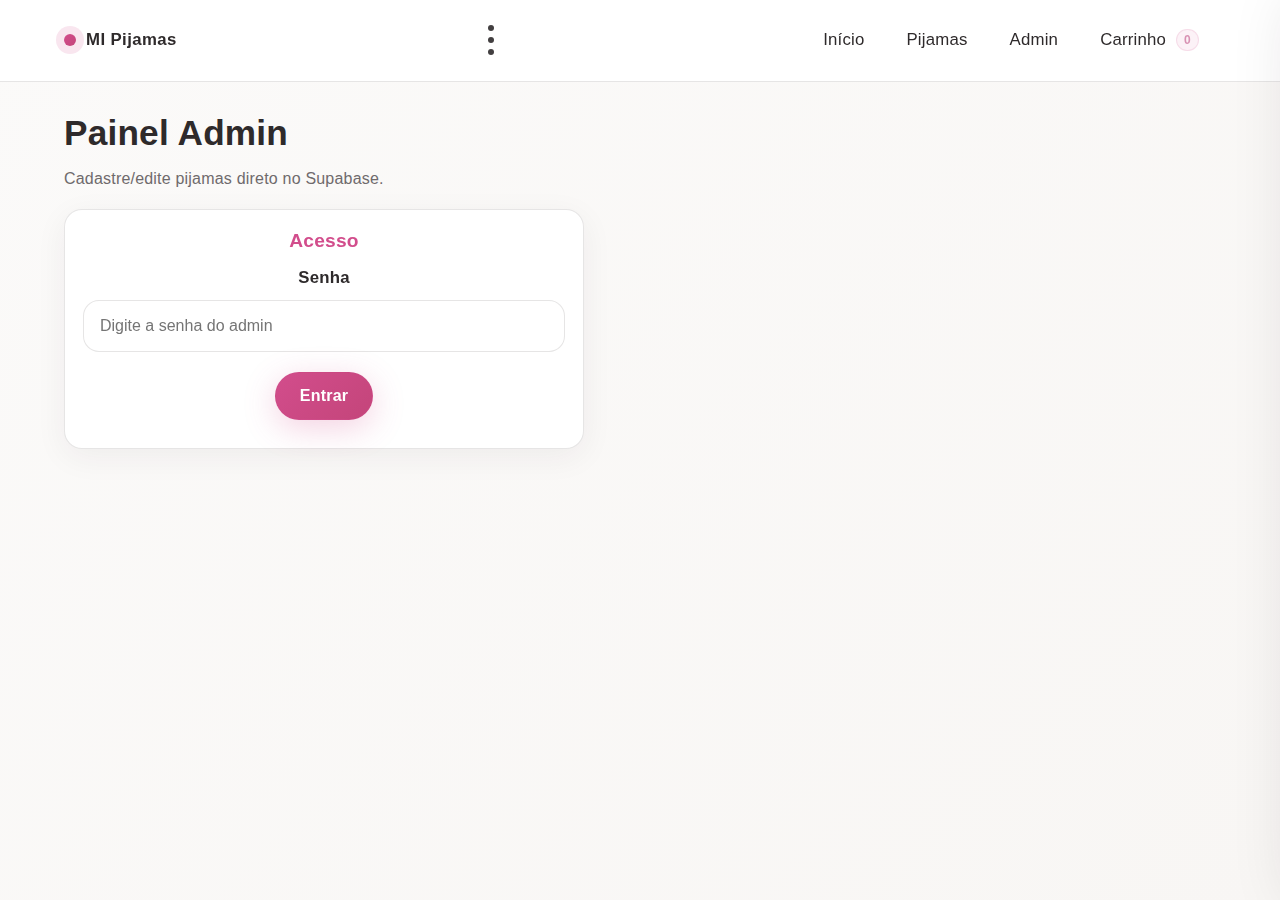
<file: pages/admin.html>
<!DOCTYPE html>
<html lang="pt-BR">
<head>
  <meta charset="UTF-8" />
  <title>Admin - MI Pijamas</title>
  <meta name="viewport" content="width=device-width, initial-scale=1.0" />
  <link rel="stylesheet" href="../assets/css/styles.css" />
</head>

<body>

<header class="site-header">
  <div class="container header-row">
    <a class="brand" href="../index.html" aria-label="MI Pijamas - Início">
      <span class="brand-dot"></span>
      <span class="brand-name">MI Pijamas</span>
    </a>

    <button
      class="menu-toggle"
      type="button"
      aria-label="Abrir menu"
      aria-expanded="false"
      aria-controls="mobile-menu"
    >
      <span></span><span></span><span></span>
    </button>

    <nav class="site-nav desktop-nav" aria-label="Navegação principal">
      <ul>
        <li><a href="../index.html">Início</a></li>
        <li><a href="produtos.html">Pijamas</a></li>
        <li><a href="admin.html">Admin</a></li>
        <li>
          <a class="nav-cart" href="carrinho.html">
            Carrinho <span class="cart-badge" data-cart-badge aria-label="Itens no carrinho">0</span>
          </a>
        </li>
      </ul>
    </nav>
  </div>

  <!-- Overlay -->
  <div class="menu-overlay" data-menu-close></div>

  <!-- Drawer -->
  <aside class="mobile-menu" id="mobile-menu" aria-hidden="true">
    <div class="mobile-menu-header">
      <span class="mobile-menu-title">Menu</span>

      <button class="menu-close" type="button" aria-label="Fechar menu" data-menu-close>
        ✕
      </button>
    </div>

    <nav class="mobile-nav" aria-label="Menu mobile">
      <a href="../index.html">Início</a>
      <a href="produtos.html">Pijamas</a>
      <a href="admin.html">Admin</a>
      <a class="nav-cart" href="carrinho.html">
        Carrinho <span class="cart-badge" data-cart-badge>0</span>
      </a>
    </nav>

    <div class="mobile-menu-footer">
      <a class="btn primary" href="produtos.html">Ver Pijamas</a>
      <a class="btn" href="https://wa.me/558699700402" target="_blank" rel="noopener noreferrer">WhatsApp</a>
    </div>
  </aside>
</header>

<main>
  <div class="container" style="padding: 28px 0;">
    <h2 style="margin-bottom: 10px;">Painel Admin</h2>
    <p style="margin-bottom: 18px;">Cadastre/edite pijamas direto no Supabase.</p>

    <!-- LOGIN -->
    <section class="mini-card" id="admin-login" style="padding:18px; max-width:520px;">
      <h3 style="margin-bottom:10px;">Acesso</h3>

      <div class="form-group">
        <label for="admin-pass">Senha</label>
        <input id="admin-pass" type="password" placeholder="Digite a senha do admin" />
      </div>

      <div class="actions" style="margin-top:10px;">
        <button class="btn primary" id="admin-enter" type="button">Entrar</button>
      </div>

      <p id="admin-login-msg" style="margin-top:10px;"></p>
    </section>

    <!-- APP -->
    <section id="admin-app" style="display:none;">
      <!-- FORM -->
      <section class="mini-card" style="padding:18px; margin-top:18px;">
        <h3 id="form-title" style="margin-bottom:10px;">Novo pijama</h3>

        <form id="product-form">
          <input type="hidden" id="p-id" />

          <div class="grid-3" style="grid-template-columns:1fr; gap:14px;">
            <div class="form-group">
              <label for="p-name">Nome</label>
              <input id="p-name" required placeholder="Ex: Pijama Floral" />
            </div>

            <div class="form-group">
              <label for="p-price">Preço (ex: 89.90)</label>
              <input id="p-price" required inputmode="decimal" placeholder="89.90" />
            </div>

            <div class="form-group">
              <label for="p-stock">Estoque (número)</label>
              <input id="p-stock" inputmode="numeric" placeholder="Ex: 10" />
            </div>
          </div>

          <div class="form-group" style="margin-top:14px;">
            <label for="p-image">Imagem (opcional)</label>
            <input id="p-image" placeholder="Ex: pijama1.jpg OU https://.../imagem.jpg" />
            <p style="margin-top:6px; font-size:.9rem; opacity:.8;">
              Se você fizer upload abaixo, a URL será salva automaticamente.
            </p>
          </div>

          <div class="form-group">
            <label for="p-image-file">Imagem (upload do celular/PC)</label>
            <input id="p-image-file" type="file" accept="image/png,image/jpeg,image/jpg,image/webp" />
            <p style="margin-top:8px; font-size:.9rem; opacity:.75;">
              Ao salvar, a imagem será enviada para o Supabase e a URL será salva no produto.
            </p>
          </div>

          <div class="form-group">
            <img id="p-image-preview" alt="Prévia da imagem"
                 style="display:none; width:100%; max-width:420px; border-radius:16px; border:1px solid rgba(46,42,43,.12);" />
          </div>

          <div class="form-group">
            <label for="p-desc">Descrição</label>
            <textarea id="p-desc" placeholder="Descrição do pijama"></textarea>
          </div>

          <div style="display:flex; gap:14px; flex-wrap:wrap; margin-top:10px;">
            <label style="display:flex; gap:10px; align-items:center;">
              <input type="checkbox" id="p-active" checked />
              Ativo (aparece no site)
            </label>

        <label style="display:flex; gap:10px; align-items:center;">
  <input type="checkbox" id="p-featured" />
  Selecionado (aparece na Home)
</label>

            <label style="display:flex; gap:10px; align-items:center;">
              <input type="checkbox" id="p-promo" />
              Promoção
            </label>

            <div class="form-group" style="min-width:220px; margin:0;">
              <label for="p-promo-price">Preço promocional</label>
              <input id="p-promo-price" inputmode="decimal" placeholder="Ex: 69.90" />
            </div>
          </div>

          <div class="actions" style="margin-top:14px;">
            <button class="btn primary" type="submit" id="save-btn">Salvar</button>
            <button class="btn" type="button" id="clear-btn">Limpar</button>
            <button class="btn" type="button" id="logout-btn">Sair</button>
          </div>

          <p id="form-msg" style="margin-top:10px;"></p>
        </form>
      </section>

      <!-- LISTA -->
      <section class="section" style="margin-top:18px;">
        <h2 style="text-align:left; margin-bottom:12px;">Pijamas cadastrados</h2>
        <div id="admin-list" class="highlights"></div>
      </section>
    </section>
  </div>
</main>

<!-- ✅ ordem correta -->
<script src="../assets/js/supabase.js"></script>
<script src="../assets/js/data.js"></script>
<script src="../assets/js/app.js"></script>
<script src="../assets/js/admin.js"></script>

</body>
</html>
</file>
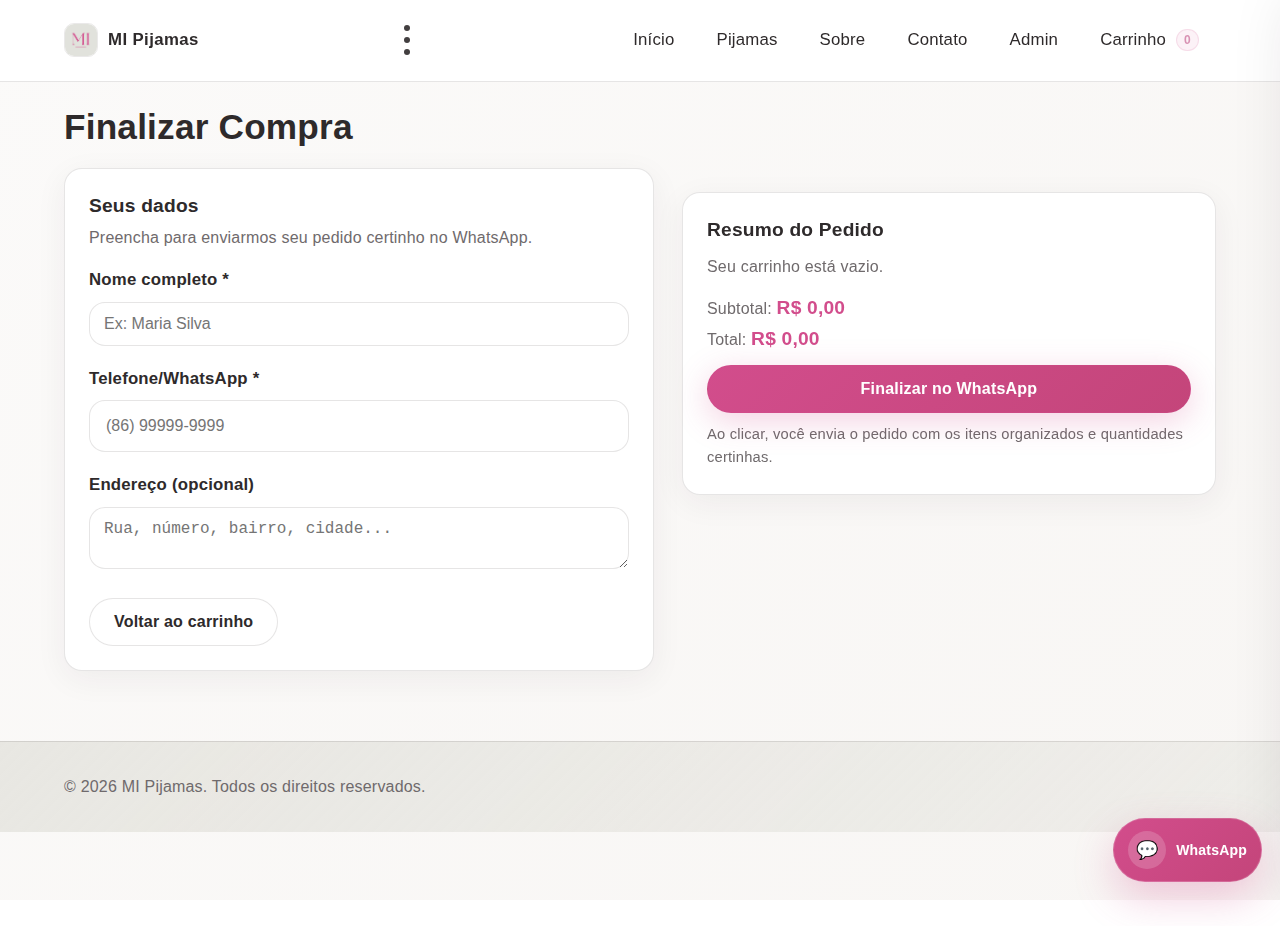
<file: pages/checkout.html>
<!DOCTYPE html>
<html lang="pt-BR">
<head>
  <meta charset="UTF-8" />
  <title>Finalizar Compra - MI Pijamas</title>
  <meta name="viewport" content="width=device-width, initial-scale=1.0" />
  <link rel="stylesheet" href="../assets/css/styles.css" />
  <link rel="icon" href="../assets/image/mi-pijama-logo.jpg" type="image/jpeg" />
</head>

<body>

<a class="whats-float" href="https://wa.me/558699700402" target="_blank" rel="noopener noreferrer" aria-label="Falar no WhatsApp">
  <span class="whats-icon">💬</span>
  <span class="whats-text">WhatsApp</span>
</a>

<header class="site-header">
  <div class="container header-row">
    <a class="brand" href="../index.html" aria-label="MI Pijamas - Início">
      <img class="brand-logo" src="../assets/image/mi-pijama-logo.jpg" alt="MI Pijamas" />
      <span class="brand-name">MI Pijamas</span>
    </a>

    <button
      class="menu-toggle"
      type="button"
      aria-label="Abrir menu"
      aria-expanded="false"
      aria-controls="mobile-menu"
    >
      <span></span><span></span><span></span>
    </button>

    <nav class="site-nav desktop-nav" aria-label="Navegação principal">
      <ul>
        <li><a href="../index.html">Início</a></li>
        <li><a href="produtos.html">Pijamas</a></li>
        <li><a href="sobre.html">Sobre</a></li>
        <li><a href="contato.html">Contato</a></li>
        <li><a href="admin.html">Admin</a></li>
        <li>
          <a class="nav-cart" href="carrinho.html">
            Carrinho <span class="cart-badge" data-cart-badge aria-label="Itens no carrinho">0</span>
          </a>
        </li>
      </ul>
    </nav>
  </div>

  <!-- overlay único -->
  <div class="menu-overlay" data-menu-close></div>

  <!-- drawer único -->
  <aside class="mobile-menu" id="mobile-menu" aria-hidden="true">
    <div class="mobile-menu-header">
      <span class="mobile-menu-title">Menu</span>
      <button class="menu-close" type="button" aria-label="Fechar menu" data-menu-close>✕</button>
    </div>

    <nav class="mobile-nav" aria-label="Menu mobile">
      <a href="../index.html">Início</a>
      <a href="produtos.html">Pijamas</a>
      <a href="sobre.html">Sobre</a>
      <a href="contato.html">Contato</a>
      <a href="admin.html">Admin</a>
      <a class="nav-cart" href="carrinho.html">
        Carrinho <span class="cart-badge" data-cart-badge>0</span>
      </a>
    </nav>

    <div class="mobile-menu-footer">
      <a class="btn primary" href="produtos.html">Ver Pijamas</a>
      <a class="btn" href="https://wa.me/558699700402" target="_blank" rel="noopener noreferrer">WhatsApp</a>
    </div>
  </aside>
</header>

<main>
  <div class="container">
    <h2>Finalizar Compra</h2>

    <div class="product-detail" style="margin-top:18px;">
      <!-- Form -->
      <section class="card" style="padding:24px;">
        <h3>Seus dados</h3>
        <p style="margin-top:-4px;">Preencha para enviarmos seu pedido certinho no WhatsApp.</p>

        <form id="checkout-form" style="margin-top:16px;">
          <div class="form-group">
            <label for="nome">Nome completo *</label>
            <input type="text" id="nome" name="nome" required placeholder="Ex: Maria Silva" />
          </div>

          <div class="form-group">
            <label for="telefone">Telefone/WhatsApp *</label>
            <input type="tel" id="telefone" name="telefone" required placeholder="(86) 99999-9999" />
          </div>

          <div class="form-group">
            <label for="endereco">Endereço (opcional)</label>
            <textarea id="endereco" name="endereco" placeholder="Rua, número, bairro, cidade..."></textarea>
          </div>
        </form>

        <div class="actions" style="margin-top:12px;">
          <a class="btn" href="carrinho.html">Voltar ao carrinho</a>
        </div>
      </section>

      <!-- Resumo -->
      <aside class="order-summary">
        <h3>Resumo do Pedido</h3>
        <div id="order-items" style="margin-top:10px;"></div>

        <div style="margin-top:14px;">
          <p>Subtotal: <span id="subtotal">R$ 0,00</span></p>
          <p>Total: <span id="total">R$ 0,00</span></p>
        </div>

        <button id="whatsapp-btn" class="btn primary" type="button" style="width:100%; margin-top:10px;">
          Finalizar no WhatsApp
        </button>

        <p style="margin-top:10px; font-size:.92rem;">
          Ao clicar, você envia o pedido com os itens organizados e quantidades certinhas.
        </p>
      </aside>
    </div>
  </div>
</main>

<footer>
  <div class="container">
    <p>&copy; <span id="year"></span> MI Pijamas. Todos os direitos reservados.</p>
  </div>
</footer>

<script src="../assets/js/supabase.js"></script>
<script src="../assets/js/data.js"></script>
<script src="../assets/js/checkout.js"></script>
<script src="../assets/js/app.js"></script>

</body>
</html>
</file>
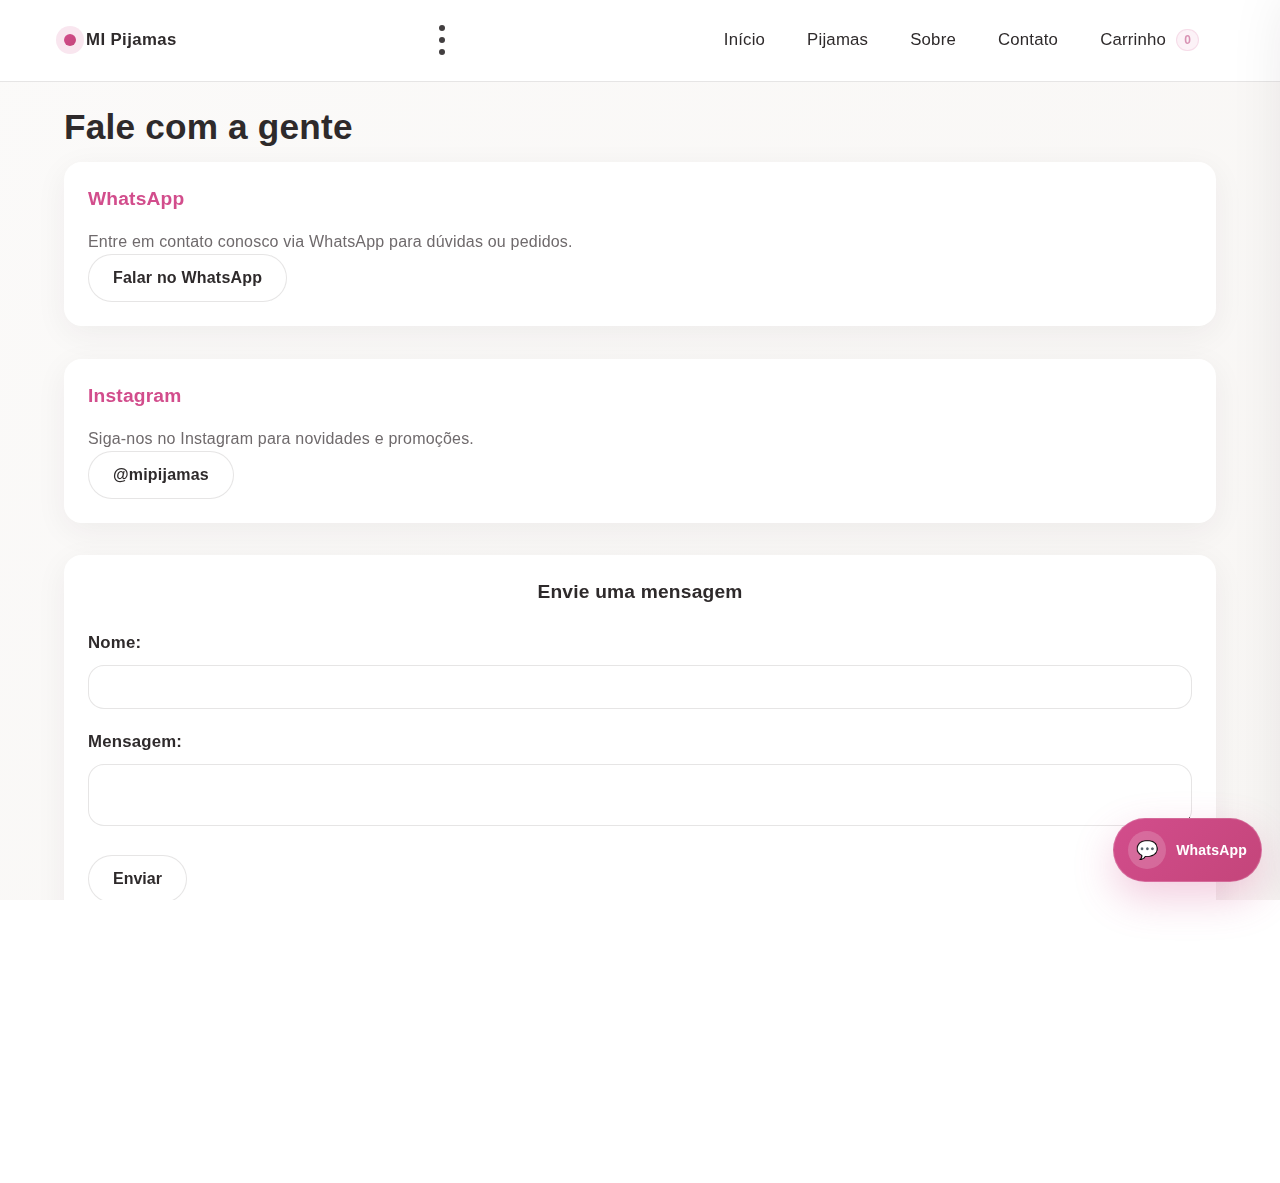
<file: pages/contato.html>
<!DOCTYPE html>
<html lang="pt-BR">
<head>
  <meta charset="UTF-8">
  <title>Contato - MI Pijamas</title>
  <meta name="viewport" content="width=device-width, initial-scale=1.0">
  <link rel="stylesheet" href="../assets/css/styles.css">
</head>
<body>

<a class="whats-float" href="https://wa.me/558699700402" target="_blank" rel="noopener noreferrer" aria-label="Falar no WhatsApp">
  <span class="whats-icon">💬</span>
  <span class="whats-text">WhatsApp</span>
</a>

  <header class="site-header">
  <div class="container header-row">
    <a class="brand" href="../index.html" aria-label="MI Pijamas - Início">
      <span class="brand-dot"></span>
      <span class="brand-name">MI Pijamas</span>
    </a>

    <button
      class="menu-toggle"
      type="button"
      aria-label="Abrir menu"
      aria-expanded="false"
      aria-controls="mobile-menu"
    >
      <span></span><span></span><span></span>
    </button>

    <nav class="site-nav desktop-nav" aria-label="Navegação principal">
      <ul>
        <li><a href="../index.html">Início</a></li>
        <li><a href="produtos.html">Pijamas</a></li>
        <li><a href="sobre.html">Sobre</a></li>
        <li><a href="contato.html">Contato</a></li>
        <li>
  <a class="nav-cart" href="carrinho.html">
    Carrinho <span class="cart-badge" data-cart-badge aria-label="Itens no carrinho">0</span>
  </a>
</li>
      </ul>
    </nav>
  </div>

  <!-- Overlay -->
  <div class="menu-overlay" data-menu-close></div>

  <!-- Menu lateral mobile -->
  <aside class="mobile-menu" id="mobile-menu" aria-hidden="true">
    <div class="mobile-menu-header">
      <span class="mobile-menu-title">Menu</span>

      <button class="menu-close" type="button" aria-label="Fechar menu" data-menu-close>
        ✕
      </button>
    </div>

    <nav class="mobile-nav" aria-label="Menu mobile">
      <a href="../index.html">Início</a>
      <a href="produtos.html">Pijamas</a>
      <a href="sobre.html">Sobre</a>
      <a href="contato.html">Contato</a>
      <a class="nav-cart" href="carrinho.html">
  Carrinho <span class="cart-badge" data-cart-badge>0</span>
</a>
    </nav>

    <div class="mobile-menu-footer">
      <a class="btn primary" href="produtos.html">Ver Pijamas</a>
      <a class="btn" href="https://wa.me/558699700402" target="_blank">WhatsApp</a>
    </div>
  </aside>
</header>


  <main>
    <div class="container">
      <h2>Fale com a gente</h2>
      <section class="contact-section">
        <h3>WhatsApp</h3>
        <p>Entre em contato conosco via WhatsApp para dúvidas ou pedidos.</p>
        <a href="https://wa.me/558699700402" class="btn" target="_blank">Falar no WhatsApp</a>
      </section>
      <section class="contact-section">
        <h3>Instagram</h3>
        <p>Siga-nos no Instagram para novidades e promoções.</p>
        <a href="#" class="btn">@mipijamas</a>
      </section>
      <section class="contact-form">
        <h3>Envie uma mensagem</h3>
        <form>
          <div class="form-group">
            <label for="nome">Nome:</label>
            <input type="text" id="nome" name="nome" required>
          </div>
          <div class="form-group">
            <label for="mensagem">Mensagem:</label>
            <textarea id="mensagem" name="mensagem" required></textarea>
          </div>
          <button type="submit" class="btn">Enviar</button>
        </form>
      </section>
    </div>
  </main>

  <footer>
    <div class="container">
      <p>&copy; <span id="year"></span> MI Pijamas. Todos os direitos reservados.</p>
      <ul>
        <li><a href="contato.html">Contato</a></li>
        <li><a href="sobre.html">Sobre Nós</a></li>
      </ul>
    </div>
  </footer>
  <nav class="mobile-cta" aria-label="Ações rápidas">
  <a class="mobile-cta__item" href="produtos.html">
    <span class="mobile-cta__icon">🛍️</span>
    <span class="mobile-cta__text">Pijamas</span>
  </a>

  <a class="mobile-cta__item mobile-cta__primary" href="https://wa.me/558699700402" target="_blank" rel="noopener noreferrer">
    <span class="mobile-cta__icon">💬</span>
    <span class="mobile-cta__text">WhatsApp</span>
  </a>

  <a class="mobile-cta__item" href="carrinho.html">
    <span class="mobile-cta__icon">🧺</span>
    <span class="mobile-cta__text">Carrinho</span>
    <span class="mobile-cta__badge" data-cart-badge>0</span>
  </a>
</nav>

  <script src="../assets/js/supabase.js"></script>
  <script src="../assets/js/data.js"></script>
  <script src="../assets/js/app.js"></script>
  <script src="../assets/js/menu.js"></script>

</body>
</html>
</file>
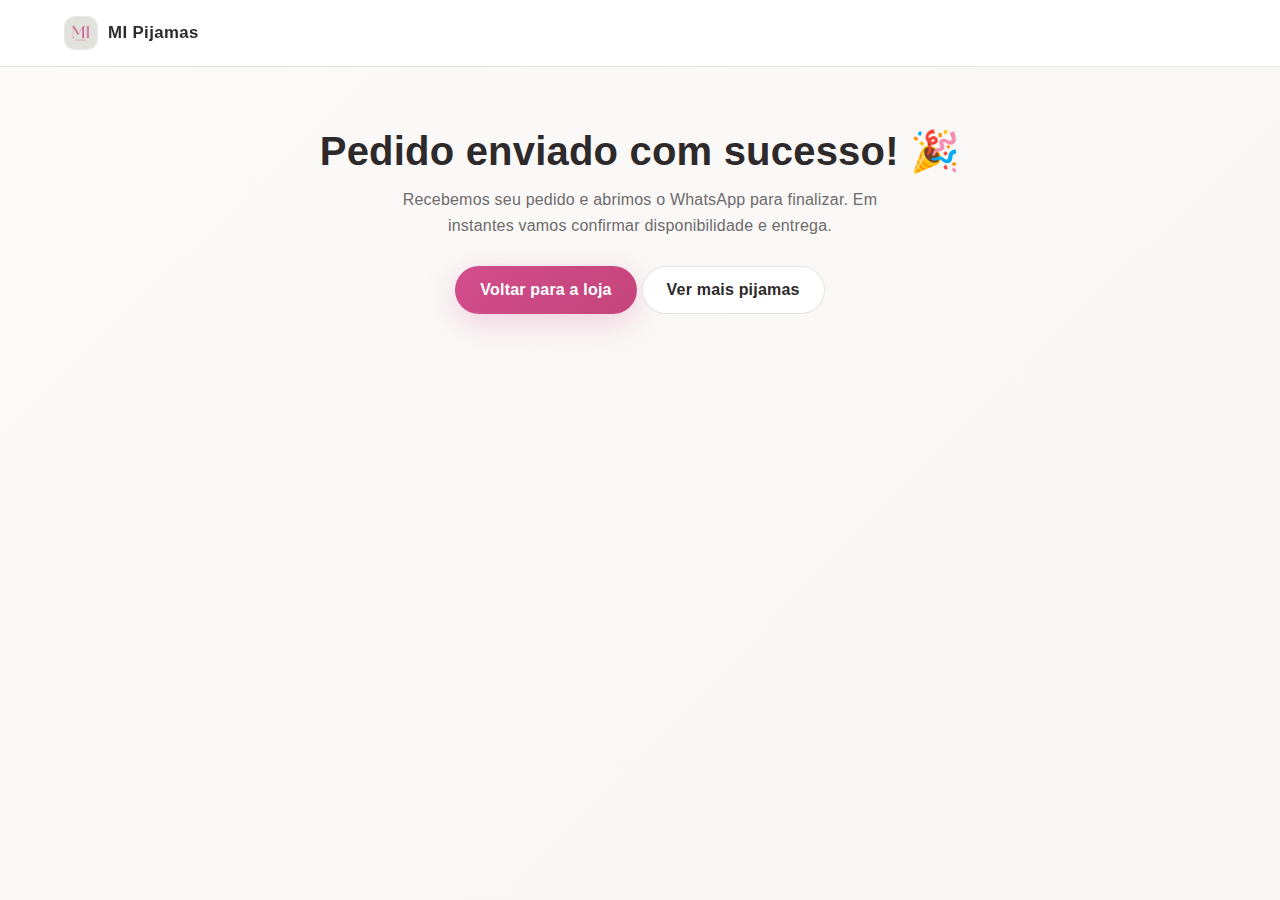
<file: pages/obrigado.html>
<!DOCTYPE html>
<html lang="pt-BR">
<head>
  <meta charset="UTF-8">
  <title>Pedido Enviado - MI Pijamas</title>
  <meta name="viewport" content="width=device-width, initial-scale=1.0">

  <link rel="stylesheet" href="../assets/css/styles.css">
  <link rel="icon" href="../assets/image/mi-pijama-logo.jpg" type="image/jpeg">
</head>

<body>

<header class="site-header">
  <div class="container header-row">
    <a class="brand" href="../index.html" aria-label="MI Pijamas - Início">
      <img
        class="brand-logo"
        src="../assets/image/mi-pijama-logo.jpg"
        alt="MI Pijamas"
      />
      <span class="brand-name">MI Pijamas</span>
    </a>
  </div>
</header>

<main>
  <div class="container" style="padding:60px 16px; text-align:center;">

    <h1 style="margin-bottom:12px;">
      Pedido enviado com sucesso! 🎉
    </h1>

    <p style="max-width:520px; margin:0 auto 28px;">
      Recebemos seu pedido e abrimos o WhatsApp para finalizar.
      Em instantes vamos confirmar disponibilidade e entrega.
    </p>

    <div class="actions" style="justify-content:center;">
      <a class="btn primary" href="../index.html">
        Voltar para a loja
      </a>

      <a class="btn" href="produtos.html">
        Ver mais pijamas
      </a>
    </div>

  </div>
</main>
</file>
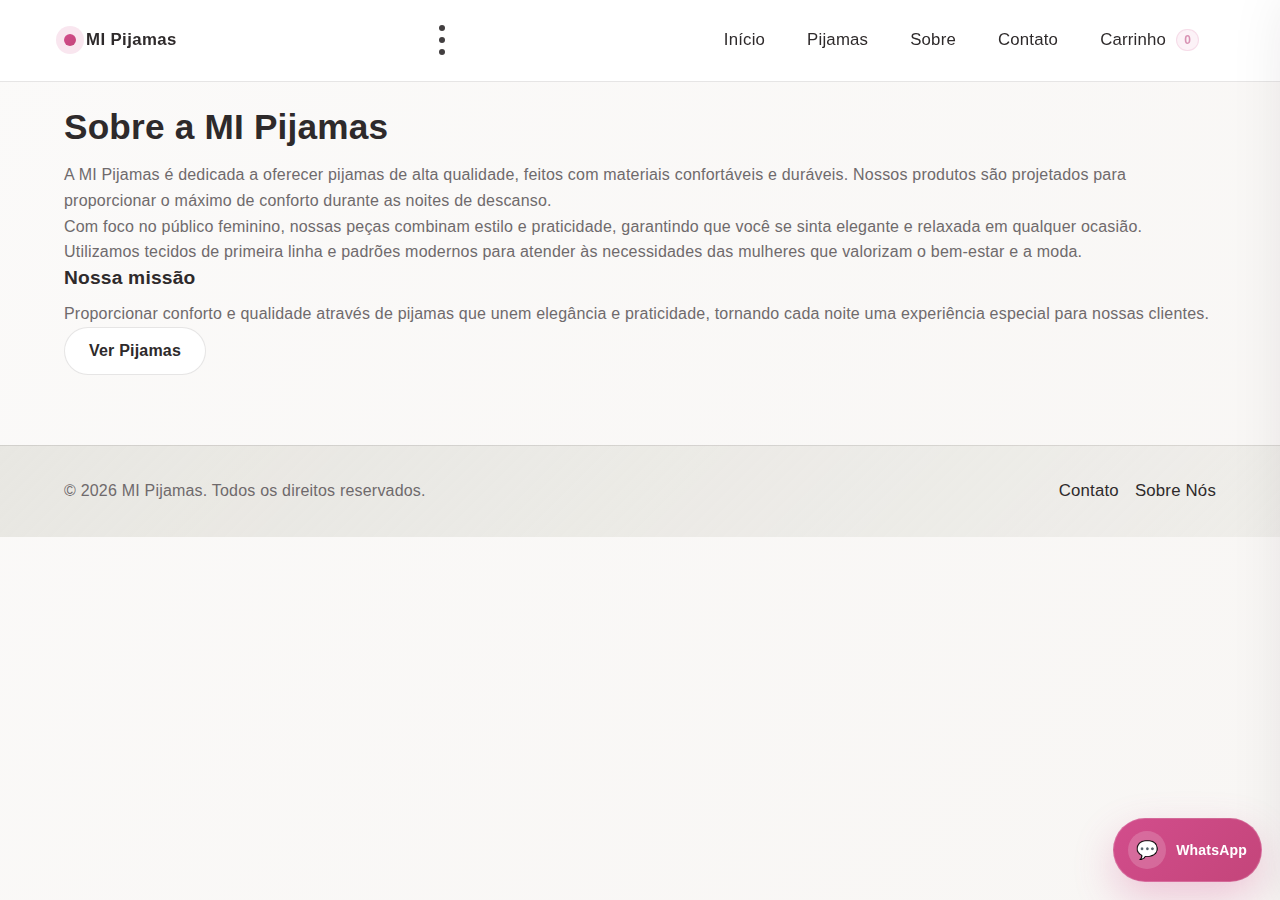
<file: pages/sobre.html>
<!DOCTYPE html>
<html lang="pt-BR">
<head>
  <meta charset="UTF-8">
  <title>Sobre - MI Pijamas</title>
  <meta name="viewport" content="width=device-width, initial-scale=1.0">
  <link rel="stylesheet" href="../assets/css/styles.css">
</head>
<body>

<a class="whats-float" href="https://wa.me/558699700402" target="_blank" rel="noopener noreferrer" aria-label="Falar no WhatsApp">
  <span class="whats-icon">💬</span>
  <span class="whats-text">WhatsApp</span>
</a>

 <header class="site-header">
  <div class="container header-row">
    <a class="brand" href="../index.html" aria-label="MI Pijamas - Início">
      <span class="brand-dot"></span>
      <span class="brand-name">MI Pijamas</span>
    </a>

    <button
      class="menu-toggle"
      type="button"
      aria-label="Abrir menu"
      aria-expanded="false"
      aria-controls="mobile-menu"
    >
      <span></span><span></span><span></span>
    </button>

    <nav class="site-nav desktop-nav" aria-label="Navegação principal">
      <ul>
        <li><a href="../index.html">Início</a></li>
        <li><a href="produtos.html">Pijamas</a></li>
        <li><a href="sobre.html">Sobre</a></li>
        <li><a href="contato.html">Contato</a></li>
    <li>
  <a class="nav-cart" href="carrinho.html">
    Carrinho <span class="cart-badge" data-cart-badge aria-label="Itens no carrinho">0</span>
  </a>
</li>

      </ul>
    </nav>
  </div>

  <!-- Overlay -->
  <div class="menu-overlay" data-menu-close></div>

  <!-- Menu lateral mobile -->
  <aside class="mobile-menu" id="mobile-menu" aria-hidden="true">
    <div class="mobile-menu-header">
      <span class="mobile-menu-title">Menu</span>

      <button class="menu-close" type="button" aria-label="Fechar menu" data-menu-close>
        ✕
      </button>
    </div>

    <nav class="mobile-nav" aria-label="Menu mobile">
      <a href="../index.html">Início</a>
      <a href="produtos.html">Pijamas</a>
      <a href="sobre.html">Sobre</a>
      <a href="contato.html">Contato</a>
      <a class="nav-cart" href="carrinho.html">
  Carrinho <span class="cart-badge" data-cart-badge>0</span>
</a>
    </nav>

    <div class="mobile-menu-footer">
      <a class="btn primary" href="produtos.html">Ver Pijamas</a>
      <a class="btn" href="https://wa.me/558699700402" target="_blank">WhatsApp</a>
    </div>
  </aside>
</header>


  <main>
    <div class="container">
      <h2>Sobre a MI Pijamas</h2>
      <p>A MI Pijamas é dedicada a oferecer pijamas de alta qualidade, feitos com materiais confortáveis e duráveis. Nossos produtos são projetados para proporcionar o máximo de conforto durante as noites de descanso.</p>
      <p>Com foco no público feminino, nossas peças combinam estilo e praticidade, garantindo que você se sinta elegante e relaxada em qualquer ocasião.</p>
      <p>Utilizamos tecidos de primeira linha e padrões modernos para atender às necessidades das mulheres que valorizam o bem-estar e a moda.</p>
      <section>
        <h3>Nossa missão</h3>
        <p>Proporcionar conforto e qualidade através de pijamas que unem elegância e praticidade, tornando cada noite uma experiência especial para nossas clientes.</p>
      </section>
      <a href="produtos.html" class="btn">Ver Pijamas</a>
    </div>
  </main>

  <footer>
    <div class="container">
      <p>&copy; <span id="year"></span> MI Pijamas. Todos os direitos reservados.</p>
      <ul>
        <li><a href="contato.html">Contato</a></li>
        <li><a href="sobre.html">Sobre Nós</a></li>
      </ul>
    </div>
  </footer>
  <nav class="mobile-cta" aria-label="Ações rápidas">
  <a class="mobile-cta__item" href="produtos.html">
    <span class="mobile-cta__icon">🛍️</span>
    <span class="mobile-cta__text">Pijamas</span>
  </a>

  <a class="mobile-cta__item mobile-cta__primary" href="https://wa.me/558699700402" target="_blank" rel="noopener noreferrer">
    <span class="mobile-cta__icon">💬</span>
    <span class="mobile-cta__text">WhatsApp</span>
  </a>

  <a class="mobile-cta__item" href="carrinho.html">
    <span class="mobile-cta__icon">🧺</span>
    <span class="mobile-cta__text">Carrinho</span>
    <span class="mobile-cta__badge" data-cart-badge>0</span>
  </a>
</nav>

  <script src="../assets/js/supabase.js"></script>
  <script src="../assets/js/data.js"></script>
  <script src="../assets/js/app.js"></script>
  <script src="../assets/js/menu.js"></script>

</body>
</html>
</file>
<file: assets/css/styles.css>
*{
  margin:0;
  padding:0;
  box-sizing:border-box;
}

/* ===============================
   MI PIJAMAS — VISUAL SYSTEM (PREMIUM)
   Feminino • Elegante • Sofisticado
================================ */

:root{
  --brand:#D24D8C;
  --brand-light:#F0E6EB;
  --brand-2:#E8E7E2;
  --bg:#FBFAF9;
  --surface:#FFFFFF;
  --text:#2E2A2B;
  --muted:#6F6A6C;
  --border:rgba(46,42,43,.12);
  --shadow:0 8px 32px rgba(46,42,43,.06);
  --shadow-hover:0 16px 48px rgba(46,42,43,.10);
  --shadow-lg:0 24px 64px rgba(46,42,43,.08);

  --radius-lg:24px;
  --radius-md:16px;
  --radius-sm:12px;

  --btn-h:48px;
  --transition: all 0.3s cubic-bezier(0.4, 0, 0.2, 1);
}

html,body{height:100%;}
body{
  background: linear-gradient(135deg, var(--bg) 0%, #F8F6F4 100%);
  color:var(--text);
  letter-spacing:.2px;
  font-family: 'Inter', 'Segoe UI', 'Roboto', -apple-system, BlinkMacSystemFont, sans-serif;
  font-weight: 400;
  line-height: 1.6;
}

.container{
  width:min(1200px,90%);
  margin:0 auto;
}

/* ===============================
   LINKS / BOTÕES (SEM UNDERLINE)
================================ */

/* remove underline SEMPRE */
a, a:hover, a:focus, a:focus-visible, a:active, a:visited{
  text-decoration: none !important;
}

/* Links */
a{
  color: var(--text);
  transition: var(--transition);
}
a:hover{
  color: var(--brand);
}

/* ===============================
   TYPOGRAPHY
================================ */

h1{
  font-size: 2.5rem;
  font-weight: 700;
  line-height: 1.2;
  color: var(--text);
  margin-bottom: 1rem;
}
h2{
  font-size: 2rem;
  font-weight: 600;
  line-height: 1.3;
  color: var(--text);
  margin-bottom: 0.8rem;
}
h3{
  font-size: 1.5rem;
  font-weight: 600;
  line-height: 1.4;
  color: var(--text);
  margin-bottom: 0.6rem;
}
p{
  color: var(--muted);
  font-size: 1rem;
  line-height: 1.6;
}

/* ===============================
   HEADER (base)
================================ */

header{
  background: rgba(255,255,255,0.95);
  backdrop-filter: blur(20px);
  border-bottom: 1px solid var(--border);
  position: sticky;
  top: 0;
  z-index: 100;
}

header .container{
  display: flex;
  align-items: center;
  justify-content: space-between;
  gap: 20px;
  padding: 16px 0;
}

/* ===============================
   NAV DESKTOP (padrão)
================================ */

nav ul{
  list-style: none;
  display: flex;
  gap: 8px;
  padding: 0;
  margin: 0;
  flex-wrap: wrap;
}
nav a{
  display: inline-flex;
  align-items: center;
  justify-content: center;
  padding: 10px 16px;
  border-radius: 50px;
  border: 1px solid transparent;
  font-weight: 500;
  transition: var(--transition);
  position: relative;
}
nav a:hover{
  background: var(--brand-light);
  border-color: rgba(210,77,140,0.2);
  transform: translateY(-1px);
  box-shadow: var(--shadow);
}
nav a:active{
  transform: translateY(0);
}

/* ===============================
   MAIN
================================ */

main .container{
  padding: 32px 0;
}

/* ===============================
   BUTTONS (texto centralizado)
================================ */

.btn,
button{
  height: var(--btn-h);
  padding: 0 24px;
  border-radius: 50px;
  border: 1px solid var(--border);
  background: var(--surface);
  color: var(--text);
  font-weight: 600;
  font-size: 1rem;
  cursor: pointer;
  transition: var(--transition);
  position: relative;
  overflow: hidden;

  /* ✅ centralização garantida */
  display: inline-flex;
  align-items: center;
  justify-content: center;
  text-align: center;
  line-height: 1;
  white-space: nowrap;
}

.btn::before,
button::before{
  content: '';
  position: absolute;
  top: 0;
  left: -100%;
  width: 100%;
  height: 100%;
  background: linear-gradient(90deg, transparent, rgba(255,255,255,0.2), transparent);
  transition: left 0.5s;
}
.btn:hover::before,
button:hover::before{
  left: 100%;
}
.btn:hover,
button:hover{
  box-shadow: var(--shadow-hover);
  border-color: rgba(210,77,140,0.3);
  transform: translateY(-2px);
}
.btn:active,
button:active{
  transform: translateY(0);
}

.btn.primary,
button.primary{
  background: linear-gradient(135deg, var(--brand), #C4457A);
  color: #fff;
  border-color: rgba(210,77,140,0.3);
  box-shadow: 0 8px 32px rgba(210,77,140,0.25);
  letter-spacing: .2px;
}
.btn.primary:hover,
button.primary:hover{
  box-shadow: 0 12px 40px rgba(210,77,140,0.35);
  transform: translateY(-3px);
}

/* ===============================
   INPUTS
================================ */

input, select, textarea{
  width: 100%;
  padding: 16px;
  border-radius: var(--radius-md);
  border: 1px solid var(--border);
  background: var(--surface);
  outline: none;
  color: var(--text);
  font-size: 1rem;
  transition: var(--transition);
}
input:focus, select:focus, textarea:focus{
  border-color: var(--brand);
  box-shadow: 0 0 0 4px rgba(210,77,140,0.1);
  transform: translateY(-1px);
}
textarea{
  min-height: 120px;
  resize: vertical;
}

/* ===============================
   CARDS
================================ */

.card,
.product,
.cart-item,
.cart-summary,
.order-summary,
.mini-card,
.highlight,
.trust-card{
  background: var(--surface);
  border: 1px solid var(--border);
  border-radius: var(--radius-lg);
  box-shadow: var(--shadow);
  transition: var(--transition);
}
.product:hover,
.highlight:hover,
.trust-card:hover{
  transform: translateY(-4px);
  box-shadow: var(--shadow-hover);
}

/* ===============================
   PRODUCTS LIST
================================ */

#product-list{
  display: grid;
  grid-template-columns: 1fr;
  gap: 24px;
  margin-top: 24px;
}
.product{
  padding: 20px;
  display: flex;
  flex-direction: column;
  gap: 16px;
  overflow: hidden;
}
.product img{
  width: 100%;
  height: 280px;
  object-fit: cover;
  border-radius: var(--radius-md);
  background: var(--brand-2);
  border: 1px solid var(--border);
  transition: var(--transition);
}
.product img:hover{
  transform: scale(1.02);
}
.product h3{
  margin: 0;
  font-size: 1.1rem;
  font-weight: 600;
}
.product p{
  margin: 0;
  color: var(--brand);
  font-weight: 700;
  font-size: 1.1rem;
}

/* ===============================
   PRODUCT DETAIL
================================ */

.product-detail{
  display: grid;
  grid-template-columns: 1fr;
  gap: 32px;
}
.product-image img{
  width: 100%;
  height: 400px;
  object-fit: cover;
  border-radius: var(--radius-lg);
  background: var(--brand-2);
  border: 1px solid var(--border);
  box-shadow: var(--shadow-lg);
}
.product-info h1{
  margin: 0 0 16px 0;
  font-size: 2.2rem;
}
#product-price{
  font-weight: 800;
  color: var(--brand);
  padding: 12px 16px;
  border-radius: var(--radius-md);
  background: linear-gradient(135deg, var(--brand-light), rgba(232,231,226,0.8));
  border: 1px solid var(--border);
  display: inline-block;
  font-size: 1.2rem;
}
.product-options{
  display: flex;
  flex-direction: column;
  gap: 12px;
  margin: 20px 0;
}

/* ===============================
   CART + CHECKOUT
================================ */

.cart-summary, .order-summary{
  padding: 24px;
  margin-top: 24px;
}
.cart-item{
  padding: 20px;
  margin: 16px 0;
  display: flex;
  justify-content: space-between;
  align-items: center;
}
.cart-item h3{
  margin: 0 0 8px 0;
  font-size: 1.1rem;
}
.cart-item div{
  display: flex;
  gap: 12px;
  flex-wrap: wrap;
  align-items: center;
}
#subtotal, #total{
  font-weight: 800;
  color: var(--brand);
  font-size: 1.2rem;
}

/* ===============================
   FOOTER
================================ */

footer{
  margin-top: 48px;
  background: linear-gradient(135deg, var(--brand-2), rgba(232,231,226,0.6));
  border-top: 1px solid var(--border);
}
footer .container{
  padding: 32px 0;
  display: flex;
  flex-direction: column;
  gap: 16px;
  text-align: center;
}
footer ul{
  list-style: none;
  padding: 0;
  margin: 0;
  display: flex;
  gap: 16px;
  flex-wrap: wrap;
  justify-content: center;
}

/* ===============================
   HOME SECTIONS
================================ */

.hero{
  display: grid;
  grid-template-columns: 1fr;
  gap: 24px;
  padding: 48px 32px;
  border-radius: var(--radius-lg);
  background: linear-gradient(135deg, rgba(232,231,226,0.6), rgba(255,255,255,0.9));
  border: 1px solid var(--border);
  box-shadow: var(--shadow-lg);
  margin-bottom: 48px;
}
.hero h2{
  font-size: 2.5rem;
  margin: 0;
  font-weight: 700;
}
.hero p{
  margin: 0;
  font-size: 1.2rem;
}
.hero .actions{
  display: flex;
  gap: 16px;
  flex-wrap: wrap;
  margin-top: 24px;
}

/* ✅ garante alinhamento perfeito dos botões dentro da hero */
.hero .actions .btn{
  min-width: 170px;
}

.section{
  margin-top: 48px;
}
.section h2{
  margin: 0 0 24px 0;
  text-align: center;
}

.grid-3{
  display: grid;
  grid-template-columns: 1fr;
  gap: 24px;
}
.mini-card, .trust-card{
  padding: 24px;
  text-align: center;
}
.mini-card h3, .trust-card h3{
  margin: 0 0 12px 0;
  color: var(--brand);
}
.mini-card p, .trust-card p{
  margin: 0;
}

.highlights{
  display: grid;
  grid-template-columns: 1fr;
  gap: 24px;
}
.highlight{
  padding: 24px;
  display: flex;
  flex-direction: column;
  gap: 16px;
  text-align: center;
}
.highlight img{
  width: 100%;
  height: 240px;
  object-fit: cover;
  border-radius: var(--radius-md);
  background: var(--brand-2);
  border: 1px solid var(--border);
  transition: var(--transition);
}
.highlight img:hover{
  transform: scale(1.05);
}
.highlight h3{
  margin: 0;
  font-size: 1.2rem;
}
.highlight a{
  align-self: center;
}

/* CTA final */
.cta-final{
  text-align: center;
  padding: 48px 0;
}
.cta-final h2{
  margin-bottom: 24px;
}
.cta-final .actions{
  display: flex;
  gap: 16px;
  justify-content: center;
  flex-wrap: wrap;
}

/* Contact sections */
.contact-section{
  margin-bottom: 32px;
  padding: 24px;
  background: var(--surface);
  border-radius: var(--radius-lg);
  box-shadow: var(--shadow);
}
.contact-section h3{
  margin-bottom: 16px;
  color: var(--brand);
}
.contact-form{
  padding: 24px;
  background: var(--surface);
  border-radius: var(--radius-lg);
  box-shadow: var(--shadow);
}
.contact-form h3{
  margin-bottom: 24px;
  text-align: center;
}
.form-group{
  margin-bottom: 20px;
}
.form-group label{
  display: block;
  margin-bottom: 8px;
  font-weight: 600;
  color: var(--text);
}

/* ===============================
   WHATSAPP FLOAT
================================ */

.whats-float{
  position:fixed;
  right:18px;
  bottom:18px;
  display:flex;
  align-items:center;
  justify-content:center;
  gap:10px;
  padding:12px 14px;
  border-radius:999px;
  background:linear-gradient(135deg, var(--brand), #C4457A);
  color:#fff;
  font-weight:700;
  box-shadow:0 16px 40px rgba(210,77,140,.28);
  border:1px solid rgba(255,255,255,.18);
  z-index:999;
  transition:transform .15s ease, box-shadow .25s ease;
}
.whats-float:hover{
  color:#fff;
  transform:translateY(-2px);
  box-shadow:0 22px 54px rgba(210,77,140,.34);
}
.whats-icon{
  width:38px;
  height:38px;
  display:grid;
  place-items:center;
  border-radius:999px;
  background:rgba(255,255,255,.18);
  font-size:18px;
}
.whats-text{
  font-size:14px;
  letter-spacing:.2px;
}
@media (max-width:480px){
  .whats-text{ display:none; }
  .whats-float{ padding:12px; }
}

/* ===============================
   UPGRADE — MENU MOBILE (drawer novo)
================================ */

html.no-scroll,
html.no-scroll body {
  overflow: hidden;
}

/* Header premium ao rolar (classe usada no app.js) */
.site-header {
  position: sticky;
  top: 0;
  z-index: 999;
  transition: transform .2s ease, box-shadow .2s ease, background .2s ease;
}
.site-header.is-scrolled {
  box-shadow: 0 10px 30px rgba(46,42,43,.08);
  background: rgba(255,255,255,.92);
}

/* Linha do header */
.header-row {
  display: flex;
  align-items: center;
  justify-content: space-between;
  gap: 14px;
}

/* Brand */
.brand {
  display: inline-flex;
  align-items: center;
  gap: 10px;
}
.brand-dot {
  width: 12px;
  height: 12px;
  border-radius: 999px;
  background: linear-gradient(135deg, var(--brand), #C4457A);
  box-shadow: 0 0 0 8px rgba(210,77,140,.14);
}
.brand-name {
  font-weight: 800;
  letter-spacing: .4px;
}

/* Desktop nav */
.desktop-nav {
  display: none;
}
@media (min-width: 900px) {
  .desktop-nav { display: block; }
}

/* Botão hamburguer */
.menu-toggle {
  width: 44px;
  height: 44px;
  border-radius: 999px;
  border: 1px solid var(--border);
  background: rgba(255,255,255,.85);
  display: inline-flex;
  align-items: center;
  justify-content: center;
  gap: 5px;
  padding: 0;
}
.menu-toggle span {
  display: block;
  width: 18px;
  height: 2px;
  background: var(--text);
  border-radius: 999px;
  opacity: .9;
}
@media (min-width: 900px) {
  .menu-toggle { display: none; }
}

/* Overlay */
.menu-overlay {
  position: fixed;
  inset: 0;
  background: rgba(31,27,29,.42);
  opacity: 0;
  pointer-events: none;
  transition: opacity .2s ease;
  z-index: 998;
}
.menu-overlay.is-open {
  opacity: 1;
  pointer-events: auto;
}

/* Drawer */
.mobile-menu {
  position: fixed;
  top: 0;
  right: 0;
  height: 100dvh;
  width: min(86vw, 360px);
  background: rgba(255,255,255,.96);
  backdrop-filter: blur(16px);
  border-left: 1px solid rgba(46,42,43,.10);
  transform: translateX(105%);
  transition: transform .22s ease;
  z-index: 999;
  display: flex;
  flex-direction: column;
  padding: 14px;
}
.mobile-menu.is-open { transform: translateX(0); }

@media (min-width: 900px) {
  .mobile-menu,
  .menu-overlay { display: none; }
}

.mobile-menu-header {
  display: flex;
  align-items: center;
  justify-content: space-between;
  gap: 10px;
  padding: 6px 4px 12px;
  border-bottom: 1px solid rgba(46,42,43,.08);
}
.mobile-menu-title {
  font-weight: 800;
  letter-spacing: .3px;
}
.menu-close {
  width: 42px;
  height: 42px;
  border-radius: 999px;
  border: 1px solid rgba(46,42,43,.10);
  background: #fff;
  cursor: pointer;
}

/* Links do menu */
.mobile-nav {
  display: grid;
  gap: 8px;
  padding: 14px 4px;
}
.mobile-nav a {
  padding: 12px 12px;
  border-radius: 14px;
  border: 1px solid rgba(46,42,43,.08);
  background: rgba(255,255,255,.85);
  font-weight: 700;
}
.mobile-nav a:hover {
  border-color: rgba(210,77,140,.25);
  background: rgba(210,77,140,.06);
}

/* Rodapé do drawer */
.mobile-menu-footer {
  margin-top: auto;
  display: grid;
  gap: 10px;
  padding: 12px 4px 6px;
}

/* ===============================
   UPGRADE — BADGE DO CARRINHO
================================ */

.nav-cart{
  display: inline-flex;
  align-items: center;
  gap: 10px;
}
.cart-badge{
  min-width: 22px;
  height: 22px;
  padding: 0 7px;
  border-radius: 999px;
  display: inline-flex;
  align-items: center;
  justify-content: center;
  font-size: 12px;
  font-weight: 800;
  line-height: 1;
  background: rgba(210,77,140,.14);
  color: #B93A76;
  border: 1px solid rgba(210,77,140,.25);
}
.cart-badge.is-empty{ opacity: .55; }

/* ===============================
   UPGRADE 4 — Tap feedback + Skeleton images
================================ */

.btn, button, a.btn {
  -webkit-tap-highlight-color: transparent;
  touch-action: manipulation;
}

/* Classe aplicada via JS (padrão do seu CSS) */
.is-tap {
  transform: translateY(1px) scale(0.985) !important;
}

/* Skeleton/placeholder para imagens */
img[data-skeleton]{
  background: linear-gradient(90deg,
    rgba(232,231,226,.45) 0%,
    rgba(232,231,226,.75) 50%,
    rgba(232,231,226,.45) 100%);
  background-size: 200% 100%;
  animation: miShimmer 1.1s infinite linear;
}
img.is-loaded{
  animation: none !important;
  background: none !important;
}
@keyframes miShimmer {
  0% { background-position: 200% 0; }
  100% { background-position: -200% 0; }
}

/* ===============================
   RESPONSIVE
================================ */

@media (min-width: 768px){
  #product-list{ grid-template-columns: repeat(3, 1fr); }
  .product img{ height: 260px; }
  .product-detail{ grid-template-columns: 1fr 1fr; align-items: start; }
  .hero{ grid-template-columns: 1.3fr 0.7fr; align-items: center; }
  .grid-3{ grid-template-columns: repeat(3, 1fr); }
  .highlights{ grid-template-columns: repeat(3, 1fr); }
  .hero .actions{ justify-content: flex-start; }
  footer .container{
    flex-direction: row;
    justify-content: space-between;
    text-align: left;
  }
}

@media (min-width: 1024px){
  .hero h2{ font-size: 3rem; }
  .hero p{ font-size: 1.3rem; }
}

/* ===============================
   UPGRADE 5 — Mobile CTA Bar
================================ */
.mobile-cta{
  position: fixed;
  left: 12px;
  right: 12px;
  bottom: 12px;
  z-index: 998;
  display: grid;
  grid-template-columns: 1fr 1.2fr 1fr;
  gap: 10px;

  padding: 10px;
  border-radius: 18px;
  background: rgba(255,255,255,.82);
  backdrop-filter: blur(16px);
  border: 1px solid rgba(46,42,43,.10);
  box-shadow: 0 18px 50px rgba(46,42,43,.14);
}

.mobile-cta__item{
  display: inline-flex;
  align-items: center;
  justify-content: center;
  gap: 8px;

  height: 46px;
  border-radius: 14px;
  border: 1px solid rgba(46,42,43,.10);
  background: rgba(255,255,255,.92);

  font-weight: 800;
  font-size: 13px;
  text-decoration: none;
}

.mobile-cta__item:hover{ text-decoration: none; }

.mobile-cta__icon{ font-size: 16px; }
.mobile-cta__text{ line-height: 1; }

.mobile-cta__primary{
  background: linear-gradient(135deg, var(--brand), #C4457A);
  color: #fff;
  border-color: rgba(210,77,140,.22);
}

@media (min-width: 900px){
  .mobile-cta{ display: none; }
}
@media (max-width: 900px){
  body{ padding-bottom: 88px; }
}
/* ===============================
   UPGRADE — Microinterações Premium + Acessibilidade
================================ */

/* Suavidade geral */
html { scroll-behavior: smooth; }

/* Evita underline em QUALQUER hover (você pediu) */
a:hover { text-decoration: none !important; }

/* Estados de foco (teclado) com rosa */
:where(a, button, .btn, input, select, textarea):focus-visible{
  outline: 3px solid rgba(210,77,140,.28);
  outline-offset: 3px;
  border-color: rgba(210,77,140,.38) !important;
}

/* Reduz movimento pra quem preferir (acessibilidade) */
@media (prefers-reduced-motion: reduce){
  *{
    animation: none !important;
    transition: none !important;
    scroll-behavior: auto !important;
  }
}

/* Clique “premium” em cards e botões (mais responsivo no mobile) */
.product, .highlight, .mini-card, .trust-card{
  will-change: transform;
}
.product:active, .highlight:active, .mini-card:active, .trust-card:active{
  transform: translateY(1px) scale(.995);
}

/* Botões: garante centralização do texto (você pediu) */
.btn, button{
  display: inline-flex;
  align-items: center;
  justify-content: center;
  text-align: center;
  line-height: 1;
}

/* Links que parecem botão (como .btn) nunca sublinham */
a.btn, a.btn:hover{ text-decoration: none !important; }

/* Suaviza “tap” no mobile */
.btn, button, a{
  -webkit-tap-highlight-color: transparent;
  touch-action: manipulation;
}

/* Pequeno “hover lift” no desktop (fica bem elegante) */
@media (hover:hover){
  .product:hover, .highlight:hover, .mini-card:hover, .trust-card:hover{
    transform: translateY(-6px);
  }
}
/* ===============================
   UPGRADE A — Sticky Header Premium + Hamburger animado
================================ */

/* Header mais “fino” e elegante quando rola */
.site-header{
  transition: background .2s ease, box-shadow .2s ease, transform .2s ease;
}

.site-header.is-scrolled{
  backdrop-filter: blur(18px);
}

/* Ajusta altura/padding do header em telas menores */
@media (max-width: 480px){
  header .container{
    padding: 12px 0;
  }
}

/* Hamburger com animação */
.menu-toggle{
  position: relative;
  overflow: hidden;
}

.menu-toggle span{
  transition: transform .22s ease, opacity .18s ease, background .22s ease;
  transform-origin: center;
}

/* Quando menu abre, vira um X */
.menu-toggle.is-open span:nth-child(1){
  transform: translateY(7px) rotate(45deg);
}
.menu-toggle.is-open span:nth-child(2){
  opacity: 0;
}
.menu-toggle.is-open span:nth-child(3){
  transform: translateY(-7px) rotate(-45deg);
}

/* Drawer um pouco mais “luxo” */
.mobile-menu{
  box-shadow: -22px 0 60px rgba(31,27,29,.12);
}

/* Links do drawer com “press” */
.mobile-nav a:active{
  transform: translateY(1px);
}

/* Overlay mais suave */
.menu-overlay{
  backdrop-filter: blur(1px);
}
/* ===============================
   PRODUTOS — GRID PREMIUM (ZARA-LIKE)
================================ */

.product-grid{
  display:grid;
  grid-template-columns: 1fr;
  gap: 18px;
  margin-top: 22px;
}

.product-card{
  background: transparent;
  border: 0;
  box-shadow: none;
}

.product-link{
  display:block;
  color: inherit;
  text-decoration: none;
  border-radius: var(--radius-lg);
  overflow: hidden;
  background: var(--surface);
  border: 1px solid rgba(46,42,43,.10);
  box-shadow: var(--shadow);
  transition: var(--transition);
}

.product-link:hover{
  transform: translateY(-3px);
  box-shadow: var(--shadow-hover);
  text-decoration: none; /* ✅ sem sublinhado */
}

.product-media{
  position: relative;
  aspect-ratio: 4 / 5; /* “cara de loja grande” */
  background: var(--brand-2);
  overflow: hidden;
}

.product-media img{
  width: 100%;
  height: 100%;
  object-fit: cover;
  display:block;
  transform: scale(1.001);
  transition: transform .35s ease;
}

.product-link:hover .product-media img{
  transform: scale(1.03);
}

.product-body{
  padding: 14px 14px 16px;
  display:flex;
  flex-direction:column;
  gap: 8px;
}

.product-title{
  margin: 0;
  font-size: 1.02rem;
  font-weight: 700;
  letter-spacing: .2px;
  line-height: 1.25;
}

.product-price{
  margin: 0;
  color: var(--brand);
  font-weight: 800;
  font-size: 1.05rem;
}

.product-cta{
  margin-top: 6px;
  display:flex;
  justify-content:flex-start;
}

.product-btn{
  width: 100%;
  display:inline-flex;
  align-items:center;
  justify-content:center; /* ✅ texto centralizado no botão */
  text-decoration: none;  /* ✅ sem sublinhado */
}

/* Grid responsivo premium */
@media (min-width: 560px){
  .product-grid{ grid-template-columns: repeat(2, 1fr); }
}

@media (min-width: 980px){
  .product-grid{ grid-template-columns: repeat(3, 1fr); }
}

/* ===============================
   UPGRADE 2 — TIPOGRAFIA + ESPAÇAMENTO MOBILE
   (mais elegante e “respirado”)
================================ */

/* Dá respiro geral no mobile */
@media (max-width: 768px){
  main .container{
    padding: 22px 0;
  }

  .hero{
    padding: 28px 18px;
    gap: 18px;
    margin-bottom: 28px;
  }

  .section{
    margin-top: 28px;
  }

  .section h2{
    margin: 0 0 14px 0;
  }

  /* Tipografia mais premium no celular */
  h1{ font-size: 1.55rem; }
  h2{ font-size: 1.40rem; line-height: 1.25; }
  h3{ font-size: 1.12rem; }
  p{ font-size: 0.98rem; }

  /* Botões mais confortáveis no toque */
  .btn, button{
    height: 48px;
    padding: 0 18px;
    display: inline-flex;
    align-items: center;
    justify-content: center;
  }

  /* Cards com padding melhor */
  .mini-card,
  .trust-card,
  .highlight,
  .contact-section,
  .contact-form{
    padding: 18px;
  }

  /* Destaques: imagem um pouco menor no mobile pra ficar elegante */
  .highlight img{
    height: 210px;
  }
}

/* Microajustes pra telas bem pequenas */
@media (max-width: 380px){
  .hero h2{ font-size: 1.25rem; }
  .btn, button{ width: 100%; }
  .hero .actions{ gap: 10px; }
}

/* ===============================
   UPGRADE 3 — PÁGINA DE PRODUTO PREMIUM
   (layout mais elegante + CTA forte)
================================ */

/* 1) Remove sublinhado em QUALQUER hover (você pediu isso) */
a:hover { text-decoration: none !important; }
.btn:hover, button:hover { text-decoration: none !important; }

/* 2) Garante texto 100% centralizado dentro de botões/CTAs */
.btn, button, a.btn {
  display: inline-flex;
  align-items: center;
  justify-content: center;
  line-height: 1;
  text-align: center;
}

/* 3) Product page layout */
.product-detail{
  gap: 28px;
  align-items: start;
}

.product-info{
  padding: 18px;
  border-radius: var(--radius-lg);
  border: 1px solid var(--border);
  background: rgba(255,255,255,.92);
  box-shadow: var(--shadow);
}

/* Preço com destaque premium */
#product-price{
  margin: 12px 0 6px;
  font-size: 1.35rem;
  letter-spacing: .2px;
}

/* Descrição melhor “Zara-like” */
#product-description{
  color: rgba(46,42,43,.72);
  margin-top: 10px;
}

/* Campos (tamanho/quantidade) mais bonitos */
.product-options label{
  font-weight: 700;
  color: rgba(46,42,43,.88);
}

#size-select,
#quantity-input{
  height: 48px;
  border-radius: 14px;
}

/* Deixa o input número com cara mais limpa */
#quantity-input{
  padding-right: 10px;
}

/* Botão Comprar (Add to cart) mais premium */
#add-to-cart-btn{
  width: 100%;
  margin-top: 14px;
  height: 52px;
  border-radius: 999px;
  border: 1px solid rgba(210,77,140,.28);
  background: linear-gradient(135deg, var(--brand), #C4457A);
  color: #fff;
  font-weight: 800;
  letter-spacing: .2px;
  box-shadow: 0 12px 34px rgba(210,77,140,.22);
}

#add-to-cart-btn:hover{
  transform: translateY(-2px);
  box-shadow: 0 18px 44px rgba(210,77,140,.28);
}

#add-to-cart-btn:active{
  transform: translateY(0);
}

/* Imagem com acabamento mais “foto de vitrine” */
.product-image img{
  border-radius: var(--radius-lg);
  box-shadow: var(--shadow-lg);
}

/* Desktop: imagem + box da compra mais elegante */
@media (min-width: 900px){
  .product-detail{
    grid-template-columns: 1.05fr .95fr;
    gap: 34px;
  }

  /* “caixa de compra” fica levemente fixa (estilo loja grande) */
  .product-info{
    position: sticky;
    top: 96px;
  }
}

/* Mobile: espaçamentos e hierarquia */
@media (max-width: 768px){
  .product-info{
    padding: 16px;
  }
  .product-info h1{
    font-size: 1.6rem;
  }
  #product-price{
    font-size: 1.25rem;
  }
}
/* ===============================
   UPGRADE — GRID PREMIUM (PIJAMAS)
================================ */

#product-list{
  display:grid;
  grid-template-columns: 1fr;
  gap: 22px;
  margin-top: 22px;
}

/* Card premium */
.product-card{
  padding: 16px;
  border-radius: var(--radius-lg);
  overflow: hidden;
}

.product-media{
  display:block;
  border-radius: var(--radius-md);
  overflow:hidden;
  border: 1px solid var(--border);
  background: rgba(232,231,226,.55);
}

.product-media img{
  width: 100%;
  height: 320px;
  object-fit: cover;
  display:block;
  transform: scale(1);
  transition: var(--transition);
}

.product-card:hover .product-media img{
  transform: scale(1.03);
}

.product-body{
  padding-top: 14px;
  display:flex;
  flex-direction: column;
  gap: 10px;
  text-align: left;
}

.product-body h3{
  margin: 0;
  font-size: 1.05rem;
  font-weight: 700;
  letter-spacing: .15px;
}

.product-price{
  margin: 0;
  color: var(--brand);
  font-weight: 800;
  font-size: 1.15rem;
}

.product-cta{
  margin-top: 2px;
  display:flex;
  align-items:center;
  justify-content:flex-start;
}

.product-btn{
  width: 100%;
  height: 50px;
}

/* Responsivo (fica “loja grande”) */
@media (min-width: 640px){
  #product-list{
    grid-template-columns: repeat(2, 1fr);
  }
  .product-media img{ height: 300px; }
}

@media (min-width: 1024px){
  #product-list{
    grid-template-columns: repeat(3, 1fr);
    gap: 26px;
  }
  .product-media img{ height: 280px; }
}
/* ===============================
   UPGRADE — TIPOGRAFIA + ESPAÇAMENTO (MOBILE)
   Deixa mais elegante e legível no celular
================================ */

/* Base melhor no mobile */
body{
  -webkit-font-smoothing: antialiased;
  text-rendering: optimizeLegibility;
}

/* Container um pouco mais “respirado” no mobile */
@media (max-width: 768px){
  .container{
    width: min(1200px, 92%);
  }

  main .container{
    padding: 22px 0;
  }

  /* Títulos e textos mais equilibrados */
  h1{ font-size: 1.55rem; line-height: 1.18; }
  h2{ font-size: 1.55rem; line-height: 1.22; }
  h3{ font-size: 1.1rem;  line-height: 1.25; }
  p{  font-size: 1rem;    line-height: 1.65; }

  /* Hero mais compacto e elegante */
  .hero{
    padding: 26px 18px;
    gap: 16px;
    margin-bottom: 28px;
  }
  .hero h2{
    font-size: 1.7rem;
    line-height: 1.18;
  }
  .hero p{
    font-size: 1.05rem;
  }
  .hero .actions{
    gap: 12px;
    margin-top: 16px;
  }

  /* Botões: alinhamento perfeito (texto central) */
  .btn,
  button{
    display: inline-flex;
    align-items: center;
    justify-content: center;
    text-align: center;
    width: 100%;
    height: 50px;
  }

  /* Seções menos “gigantes” no mobile */
  .section{
    margin-top: 28px;
  }
  .section h2{
    margin-bottom: 16px;
  }

  /* Cards com padding mais agradável */
  .mini-card,
  .highlight,
  .product-card,
  .cart-summary,
  .order-summary,
  .contact-section,
  .contact-form{
    padding: 18px;
  }

  /* Grid: espaçamento melhor */
  .grid-3,
  .highlights,
  #product-list{
    gap: 16px;
  }
}

/* Micro-ajuste pra telas bem pequenas */
@media (max-width: 380px){
  .hero h2{ font-size: 1.55rem; }
  .btn, button{ height: 48px; }
}
/* ===============================
   UPGRADE — PÁGINA DE PRODUTO (PREMIUM)
================================ */

/* Layout geral */
.product-detail{
  gap: 28px;
}

/* Área da imagem */
.product-image{
  position: relative;
}
.product-image img{
  width: 100%;
  height: clamp(320px, 52vw, 520px);
  border-radius: var(--radius-lg);
  object-fit: cover;
}

/* Caixa de infos */
.product-info{
  display: flex;
  flex-direction: column;
  gap: 14px;
}

.product-info h1{
  font-size: clamp(1.6rem, 3.4vw, 2.3rem);
  line-height: 1.15;
  margin: 0;
  letter-spacing: .2px;
}

#product-description{
  font-size: 1.05rem;
  line-height: 1.7;
  color: var(--muted);
  max-width: 62ch;
}

#product-price{
  align-self: flex-start;
  margin-top: 6px;
}

/* Bloco “opções” mais premium */
.product-options{
  padding: 14px;
  border-radius: var(--radius-md);
  border: 1px solid rgba(46,42,43,.10);
  background: rgba(255,255,255,.7);
  box-shadow: 0 10px 26px rgba(46,42,43,.05);
}
.product-options label{
  font-weight: 700;
  font-size: .95rem;
  margin-bottom: 8px;
  display: block;
  color: rgba(46,42,43,.85);
}
.product-options select,
.product-options input{
  width: 100%;
}

/* CTA de compra (mais “Zara”) */
#add-to-cart-btn{
  margin-top: 6px;
  width: 100%;
  height: 54px;
  border-radius: 999px;
  border: 1px solid rgba(210,77,140,.28);
  background: linear-gradient(135deg, var(--brand), #C4457A);
  color: #fff;
  font-weight: 800;
  letter-spacing: .3px;
  box-shadow: 0 16px 42px rgba(210,77,140,.22);
}
#add-to-cart-btn:hover{
  transform: translateY(-2px);
  box-shadow: 0 20px 54px rgba(210,77,140,.28);
}
#add-to-cart-btn:active{
  transform: translateY(0);
}

/* Pequeno “meta” (se quiser usar depois) */
.product-meta{
  display: flex;
  flex-wrap: wrap;
  gap: 10px;
  margin-top: 4px;
}
.product-chip{
  padding: 10px 12px;
  border-radius: 999px;
  background: rgba(210,77,140,.08);
  border: 1px solid rgba(210,77,140,.18);
  color: #B93A76;
  font-weight: 700;
  font-size: .9rem;
}

/* Mobile refinado */
@media (max-width: 768px){
  .product-detail{
    gap: 18px;
  }
  .product-options{
    padding: 12px;
  }
}
/* ===============================
   FIXES GERAIS (UI)
   - Centraliza texto nos botões
   - Remove sublinhado no hover
   - Estado loading “Comprar”
================================ */

a, a:hover { text-decoration: none !important; }

/* Centraliza texto dos botões de verdade */
.btn, button, a.btn{
  display: inline-flex;
  align-items: center;
  justify-content: center;
  text-align: center;
  line-height: 1;
}

/* Loading state (classe aplicada via JS) */
.btn.is-loading,
button.is-loading{
  opacity: .82;
  pointer-events: none;
}

.btn.is-loading::after,
button.is-loading::after{
  content: "";
  width: 16px;
  height: 16px;
  margin-left: 10px;
  border-radius: 999px;
  border: 2px solid rgba(255,255,255,.65);
  border-top-color: rgba(255,255,255,.05);
  animation: miSpin .8s linear infinite;
}

.btn:not(.primary).is-loading::after,
button:not(.primary).is-loading::after{
  border-color: rgba(46,42,43,.25);
  border-top-color: rgba(46,42,43,.05);
}

@keyframes miSpin{
  to { transform: rotate(360deg); }
}
/* =========================================
   UPGRADE — GRID PREMIUM (PRODUTOS) + MOBILE TYPO
   Funciona com: #product-list .product img h3 p .btn
========================================= */

/* Tipografia/spacing mobile (mais elegante) */
:root{
  --fs-h2: clamp(1.55rem, 4.2vw, 2.2rem);
  --fs-h3: clamp(1.05rem, 3.2vw, 1.2rem);
  --fs-body: clamp(.98rem, 2.8vw, 1.05rem);
}

body{ font-size: var(--fs-body); }
h2{ font-size: var(--fs-h2); }
h3{ font-size: var(--fs-h3); }

main .container{ padding: 22px 0; }
.section{ margin-top: 34px; }
.section h2{ margin-bottom: 18px; }

/* Grid premium */
#product-list{
  display:grid;
  grid-template-columns: repeat(2, minmax(0, 1fr));
  gap: 14px;
  margin-top: 18px;
}

/* 3 colunas a partir de 768px */
@media (min-width: 768px){
  #product-list{ grid-template-columns: repeat(3, minmax(0, 1fr)); gap: 18px; }
}

/* 4 colunas em telas grandes */
@media (min-width: 1100px){
  #product-list{ grid-template-columns: repeat(4, minmax(0, 1fr)); gap: 20px; }
}

/* Card de produto com layout “loja grande” */
.product{
  padding: 14px;
  display:flex;
  flex-direction:column;
  gap: 10px;
  border-radius: var(--radius-md);
}

/* Imagem com proporção consistente (mesmo sem foto) */
.product img{
  width:100%;
  aspect-ratio: 4 / 5;
  height: auto;
  object-fit: cover;
  border-radius: var(--radius-md);
  background: linear-gradient(135deg, rgba(232,231,226,.7), rgba(240,230,235,.65));
  border: 1px solid rgba(46,42,43,.10);
}

/* Texto: nome limpo, preço em destaque */
.product h3{
  margin: 6px 0 0;
  font-weight: 700;
  letter-spacing: .2px;
  line-height: 1.25;
}

.product p{
  margin: 0;
  font-weight: 800;
  color: var(--brand);
}

/* Área de ações (se tiver 1 ou 2 botões) */
.product .actions{
  display:flex;
  gap: 10px;
  margin-top: 6px;
  flex-wrap: wrap;
}
.product .actions .btn{
  flex: 1;
  min-width: 120px;
}

/* Hover mais premium */
@media (hover:hover){
  .product:hover{
    transform: translateY(-3px);
    box-shadow: var(--shadow-hover);
  }
  .product img:hover{ transform: scale(1.02); }
}
/* =========================================
   PÁGINA PRODUTO — PREMIUM (MI PIJAMAS)
   (Cole no final do styles.css)
========================================= */

/* 1) Remove sublinhado em hover (global) */
a:hover { text-decoration: none !important; }

/* 2) Centraliza texto em TODOS os botões (.btn e button) */
.btn, button{
  display: inline-flex;
  align-items: center;
  justify-content: center;
  text-align: center;
  line-height: 1;
}

/* Página do produto */
.product-page{
  padding: 10px 0 0;
}

.back-link{
  display: inline-flex;
  align-items: center;
  gap: 8px;
  font-weight: 700;
  color: rgba(46,42,43,.75);
  margin: 6px 0 18px;
}
.back-link:hover{
  color: var(--brand);
}

/* Hero layout */
.product-hero{
  display: grid;
  grid-template-columns: 1fr;
  gap: 18px;
  padding: 18px;
  border-radius: var(--radius-lg);
  background: rgba(255,255,255,.75);
  border: 1px solid var(--border);
  box-shadow: var(--shadow-lg);
}

/* Imagem grande com “cara de Zara” */
.product-hero__media{
  border-radius: var(--radius-lg);
  overflow: hidden;
  border: 1px solid rgba(46,42,43,.10);
  background: rgba(232,231,226,.40);
}
.product-hero__media img{
  width: 100%;
  height: min(56vh, 520px);
  object-fit: cover;
  display: block;
}

/* Info */
.product-hero__info h2{
  margin: 0 0 10px;
  font-size: clamp(1.55rem, 3.6vw, 2.1rem);
  letter-spacing: .2px;
}

.product-meta{
  display: flex;
  align-items: center;
  gap: 10px;
  flex-wrap: wrap;
  margin: 0 0 12px;
}
.product-meta .price{
  font-weight: 900;
  color: var(--brand);
  font-size: 1.25rem;
  padding: 10px 12px;
  border-radius: 14px;
  background: linear-gradient(135deg, rgba(240,230,235,.9), rgba(232,231,226,.70));
  border: 1px solid rgba(46,42,43,.10);
}
.product-meta .tag{
  font-weight: 800;
  font-size: 12px;
  letter-spacing: .3px;
  text-transform: uppercase;
  padding: 8px 10px;
  border-radius: 999px;
  background: rgba(210,77,140,.10);
  border: 1px solid rgba(210,77,140,.18);
  color: rgba(185,58,118,.95);
}

.product-desc{
  margin: 0 0 16px;
  color: rgba(46,42,43,.72);
  font-size: 1.02rem;
}

/* Variantes */
.product-variants{
  display: grid;
  grid-template-columns: 1fr 1fr;
  gap: 12px;
  margin: 8px 0 14px;
}
.variant label{
  display: block;
  font-weight: 800;
  font-size: 12px;
  letter-spacing: .25px;
  text-transform: uppercase;
  color: rgba(46,42,43,.75);
  margin: 0 0 8px;
}
.variant select{
  padding: 14px;
  border-radius: 14px;
  border: 1px solid rgba(46,42,43,.12);
  background: rgba(255,255,255,.92);
}

/* Ações */
.product-actions{
  display: grid;
  grid-template-columns: 1fr;
  gap: 10px;
  margin-top: 8px;
}
.product-actions .btn{
  width: 100%;
}

/* “Trust” */
.product-trust{
  display: grid;
  grid-template-columns: 1fr;
  gap: 10px;
  margin-top: 16px;
}
.trust-item{
  padding: 14px;
  border-radius: 16px;
  border: 1px solid rgba(46,42,43,.10);
  background: rgba(255,255,255,.85);
  box-shadow: 0 10px 26px rgba(46,42,43,.05);
}
.trust-item strong{
  display: block;
  font-weight: 900;
  color: rgba(46,42,43,.92);
  margin-bottom: 2px;
}
.trust-item span{
  color: rgba(46,42,43,.65);
  font-weight: 600;
  font-size: 14px;
}

/* Detalhes */
.product-details{
  margin-top: 18px;
  padding: 18px;
  border-radius: var(--radius-lg);
  background: rgba(255,255,255,.70);
  border: 1px solid var(--border);
  box-shadow: var(--shadow);
}
.product-details h3{
  margin: 0 0 10px;
  font-size: 1.05rem;
  text-transform: uppercase;
  letter-spacing: .5px;
}
.product-details ul{
  margin: 0;
  padding-left: 18px;
  color: rgba(46,42,43,.72);
}

/* Desktop */
@media (min-width: 900px){
  .product-hero{
    grid-template-columns: 1.15fr .85fr;
    gap: 22px;
    padding: 22px;
  }
  .product-actions{
    grid-template-columns: 1fr 1fr;
  }
  .product-trust{
    grid-template-columns: repeat(3, 1fr);
  }
}

/* Mobile refinado */
@media (max-width: 420px){
  .product-variants{
    grid-template-columns: 1fr;
  }
}

/* =========================
   MOBILE CTA (BOTTOM BAR)
========================= */
.mobile-cta{
  position: fixed;
  left: 50%;
  transform: translateX(-50%);
  bottom: 14px;
  width: min(560px, calc(100% - 24px));
  display: grid;
  grid-template-columns: 1fr 1.2fr 1fr;
  gap: 10px;

  padding: 10px;
  border-radius: 18px;
  background: rgba(255,255,255,.86);
  backdrop-filter: blur(14px);
  border: 1px solid rgba(46,42,43,.10);
  box-shadow: 0 18px 50px rgba(46,42,43,.12);
  z-index: 997;

  /* iPhone safe-area */
  padding-bottom: calc(10px + env(safe-area-inset-bottom));
}

/* aparece só no mobile */
@media (min-width: 900px){
  .mobile-cta{ display:none; }
}

/* empurra o conteúdo pra não ficar escondido */
@media (max-width: 899px){
  body{ padding-bottom: 92px; }
}

.mobile-cta__item{
  display: flex;
  align-items: center;
  justify-content: center;
  gap: 8px;

  height: 46px;
  border-radius: 14px;
  border: 1px solid rgba(46,42,43,.10);
  background: rgba(255,255,255,.9);
  font-weight: 800;
  text-decoration: none;
  position: relative;
}

.mobile-cta__icon{ font-size: 16px; }
.mobile-cta__text{ font-size: 13px; letter-spacing: .2px; }

.mobile-cta__primary{
  background: linear-gradient(135deg, var(--brand), #C4457A);
  color: #fff;
  border-color: rgba(255,255,255,.18);
  box-shadow: 0 14px 36px rgba(210,77,140,.22);
}

.mobile-cta__primary:hover{ color:#fff; }

/* Badge do carrinho na barra */
.mobile-cta__badge{
  position: absolute;
  top: 8px;
  right: 10px;
  min-width: 18px;
  height: 18px;
  padding: 0 6px;
  border-radius: 999px;

  display: inline-flex;
  align-items: center;
  justify-content: center;

  font-size: 11px;
  font-weight: 900;
  background: rgba(210,77,140,.14);
  color: #B93A76;
  border: 1px solid rgba(210,77,140,.25);
}
/* =========================
   UPGRADE — SCROLL REVEAL
========================= */
.reveal{
  opacity: 0;
  transform: translateY(14px);
  transition: opacity .55s ease, transform .55s ease;
  will-change: opacity, transform;
}

.reveal.is-visible{
  opacity: 1;
  transform: translateY(0);
}

/* Preferência do usuário (acessibilidade) */
@media (prefers-reduced-motion: reduce){
  .reveal{
    opacity: 1 !important;
    transform: none !important;
    transition: none !important;
  }
}

/* Micro-interações mais “premium” sem sublinhado */
a:hover{ text-decoration: none; }
/* =========================
   UPGRADE — TOOLBAR PRODUTOS
========================= */
.products-toolbar{
  margin: 10px 0 22px;
  display: grid;
  gap: 12px;
}

.products-toolbar__row{
  display:flex;
  align-items:center;
  justify-content:space-between;
  gap: 12px;
  flex-wrap: wrap;
}

.products-title{
  margin: 0;
  font-size: 1.25rem;
  letter-spacing: .3px;
}

.products-search{
  flex: 1;
  min-width: 220px;
  max-width: 520px;
}

.products-search input{
  height: 46px;
  border-radius: 999px;
  padding: 0 16px;
}

.products-toolbar__row--filters{
  justify-content:flex-start;
  gap: 10px;
}

.chip{
  height: 40px;
  padding: 0 14px;
  border-radius: 999px;
  border: 1px solid rgba(46,42,43,.12);
  background: rgba(255,255,255,.75);
  font-weight: 700;
  cursor: pointer;
  transition: transform .08s ease, box-shadow .2s ease, border-color .2s ease, background .2s ease;
}

.chip:hover{
  border-color: rgba(210,77,140,.25);
  background: rgba(210,77,140,.06);
  box-shadow: 0 10px 28px rgba(46,42,43,.08);
}

.chip.is-active{
  background: rgba(210,77,140,.12);
  border-color: rgba(210,77,140,.28);
  color: #B93A76;
}

.select{
  height: 40px;
  border-radius: 999px;
  padding: 0 12px;
  border: 1px solid rgba(46,42,43,.12);
  background: rgba(255,255,255,.85);
  font-weight: 700;
}

@media (max-width: 520px){
  .products-search{ max-width: 100%; }
  .select{ width: 100%; height: 46px; }
}

/* =========================
   BUSCA HOME
========================= */

.search-box {
  position: relative;
  margin-bottom: 18px;
}

.search-box input {
  width: 100%;
  height: 52px;
  padding: 0 16px;
  border-radius: 999px;
  border: 1px solid var(--border);
  font-size: 1rem;
}

.search-results {
  position: absolute;
  top: 60px;
  left: 0;
  width: 100%;
  background: #fff;
  border-radius: 16px;
  box-shadow: var(--shadow-hover);
  border: 1px solid var(--border);
  max-height: 320px;
  overflow-y: auto;
  display: none;
  z-index: 10;
}

.search-results a {
  display: block;
  padding: 12px 14px;
  border-bottom: 1px solid var(--border);
}

.search-results a:last-child {
  border-bottom: none;
}

.search-results a:hover {
  background: var(--brand-light);
}
/* ===============================
   BANNER DE PROMOÇÃO
================================ */

.promo-banner{
  border-radius:24px;
  overflow:hidden;
  box-shadow:0 16px 48px rgba(46,42,43,.12);
  background:#fff;
}

.promo-banner a{
  display:block;
  position:relative;
}

.promo-banner img{
  width:100%;
  height:260px;
  object-fit:cover;
  display:block;
}

.promo-banner-info{
  position:absolute;
  bottom:0;
  left:0;
  right:0;
  padding:18px;
  background:linear-gradient(
    to top,
    rgba(0,0,0,.55),
    rgba(0,0,0,.0)
  );
  color:#fff;
}

.promo-banner-info h3{
  margin:0;
  font-size:1.3rem;
  color:#fff;
}

.promo-banner-info p{
  margin:4px 0 0;
  font-weight:700;
  color:#fff;
}

@media (min-width:768px){
  .promo-banner img{
    height:340px;
  }
}
/* ===============================
   UPGRADE — DESTAQUE DE PROMOÇÕES
================================ */

/* Badge PROMO */
.badge-promo{
  display:inline-flex;
  align-items:center;
  justify-content:center;
  padding: 6px 10px;
  border-radius: 999px;
  font-size: 12px;
  font-weight: 900;
  letter-spacing: .4px;

  background: rgba(210,77,140,.14);
  border: 1px solid rgba(210,77,140,.25);
  color: #B93A76;
}

/* Título + badge alinhados */
.title-row{
  display:flex;
  align-items:center;
  justify-content:space-between;
  gap: 10px;
}

/* Preço com promo */
.price-wrap{
  display:flex;
  align-items:baseline;
  justify-content:center;
  gap: 10px;
  flex-wrap:wrap;
}

.price-now{
  font-weight: 900;
  color: var(--brand);
  font-size: 1.12rem;
}

.price-old{
  opacity:.65;
  text-decoration: line-through;
  font-weight: 700;
  font-size: .98rem;
}

/* Card: deixa o badge bonito no topo */
.product-card,
.highlight{
  position:relative;
}

.badge-promo--corner{
  position:absolute;
  top: 14px;
  left: 14px;
  z-index: 2;
  backdrop-filter: blur(10px);
}

/* Mais contraste nas imagens */
.product-media img,
.highlight img{
  box-shadow: 0 10px 30px rgba(46,42,43,.10);
}
/* ===============================
   HOME — BANNER AUTOMÁTICO PREMIUM
   (dots + swipe mobile)
================================ */

.promo-banner{
  background: linear-gradient(135deg, rgba(232,231,226,.60), rgba(255,255,255,.92));
  border: 1px solid rgba(46,42,43,.12);
  border-radius: 22px;
  box-shadow: 0 18px 46px rgba(46,42,43,.10);
  overflow: hidden;
  position: relative;
}

.promo-banner__link{
  display: grid;
  grid-template-columns: 1fr;
  gap: 12px;
  padding: 14px;
  text-decoration: none !important;
}

.promo-banner__media{
  border-radius: 18px;
  overflow: hidden;
  border: 1px solid rgba(46,42,43,.10);
  background: rgba(232,231,226,.75);
}

.promo-banner__media img{
  width: 100%;
  height: 210px;
  object-fit: cover;
  display: block;
}

.promo-banner__content{
  display: grid;
  gap: 10px;
  padding: 4px 2px 2px;
}

.promo-banner__top{
  display:flex;
  align-items:center;
  justify-content:space-between;
  gap: 10px;
}

.promo-banner__hint{
  font-size: 12px;
  font-weight: 700;
  opacity: .65;
}

.promo-banner__title{
  margin: 0;
  font-size: 1.2rem;
  font-weight: 800;
}

.promo-banner__price{
  display:flex;
  align-items:baseline;
  gap: 10px;
  flex-wrap: wrap;
  color: var(--brand);
  font-weight: 900;
  font-size: 1.15rem;
}

.promo-banner__cta{
  display:flex;
  align-items:center;
  justify-content:space-between;
  gap: 12px;
  flex-wrap: wrap;
}

.promo-banner__btn{
  pointer-events: none;
}

.promo-banner__sub{
  font-size: 12px;
  opacity: .65;
  font-weight: 700;
}

/* Dots */
.promo-dots{
  display:flex;
  gap: 8px;
  justify-content:center;
  padding: 0 0 12px;
}

.promo-dot{
  width: 8px;
  height: 8px;
  border-radius: 999px;
  border: 1px solid rgba(210,77,140,.40);
  background: rgba(210,77,140,.14);
  opacity: .6;
  transition: transform .15s ease, opacity .15s ease;
}

.promo-dot.is-active{
  opacity: 1;
  transform: scale(1.25);
  background: rgba(210,77,140,.30);
}

/* Animação suave ao trocar */
.promo-banner.is-changing{
  transform: translateY(1px);
  filter: saturate(1.02);
}

/* Desktop melhora layout */
@media (min-width: 900px){
  .promo-banner__link{
    grid-template-columns: 0.9fr 1.1fr;
    align-items: center;
    padding: 18px;
  }
  .promo-banner__media img{ height: 260px; }
  .promo-banner__title{ font-size: 1.55rem; }
  .promo-banner__price{ font-size: 1.35rem; }
}
/* ===============================
   UPGRADE — CTA FIXO NO MOBILE (PRODUTO)
   2 botões + trava por tamanho
================================ */

.product-sticky {
  position: fixed;
  left: 0;
  right: 0;
  bottom: 0;
  z-index: 999;
  padding: 10px 12px calc(10px + env(safe-area-inset-bottom));
  background: rgba(255,255,255,.92);
  backdrop-filter: blur(16px);
  border-top: 1px solid rgba(46,42,43,.10);
  box-shadow: 0 -18px 40px rgba(46,42,43,.08);
  display: none; /* só no mobile */
}

.product-sticky__row {
  display: grid;
  grid-template-columns: 1fr;
  gap: 10px;
}

.product-sticky__meta {
  display: flex;
  align-items: baseline;
  justify-content: space-between;
  gap: 12px;
  padding: 0 2px;
}

.product-sticky__price {
  font-weight: 900;
  color: var(--brand);
  font-size: 1.05rem;
  line-height: 1.1;
}

.product-sticky__hint {
  font-size: .9rem;
  color: rgba(31,27,29,.68);
  line-height: 1.2;
}

.product-sticky__actions {
  display: grid;
  grid-template-columns: 1fr 1fr;
  gap: 10px;
}

.product-sticky__actions .btn {
  width: 100%;
  display: inline-flex;
  align-items: center;
  justify-content: center;
  text-align: center;
}

/* trava visual */
.btn.is-disabled,
button.is-disabled {
  opacity: .55;
  pointer-events: none;
  transform: none !important;
}

/* deixa espaço no final da página quando o sticky aparece */
body.has-sticky {
  padding-bottom: 92px;
}

@media (max-width: 900px) {
  .product-sticky { display: block; }
}

/* ===== Busca home (resultados por cima do conteúdo) ===== */
.search-box { position: relative; }
.search-results {
  display: none;
  position: absolute;
  left: 0; right: 0;
  top: calc(100% + 8px);
  z-index: 999;
  background: #fff;
  border-radius: 16px;
  border: 1px solid rgba(46,42,43,.12);
  box-shadow: 0 12px 30px rgba(0,0,0,.10);
  overflow: hidden;
}
.search-box--open .search-results { display: block; }

.search-results a{
  display:block;
  padding: 12px 12px;
  text-decoration:none;
  border-bottom: 1px solid rgba(46,42,43,.08);
}
.search-results a:last-child{ border-bottom:none; }
.search-results .sr-title{ font-weight: 800; color: var(--text); }
.search-results .sr-price{ margin-top: 2px; font-weight: 800; color: var(--brand); }

/* ===== Barra fixa produto (mobile-first) ===== */
.product-sticky{
  position: fixed;
  left: 0; right: 0; bottom: 0;
  z-index: 999;
  padding: 12px 14px;
  background: rgba(255,255,255,.92);
  backdrop-filter: blur(10px);
  border-top: 1px solid rgba(46,42,43,.10);
  display: flex;
  gap: 12px;
}
.product-sticky .btn{
  flex: 1;
  min-height: 48px;
  display:flex;
  align-items:center;
  justify-content:center;
}

/* evita a barra cobrir conteúdo */
@media (max-width: 980px){
  body { padding-bottom: 84px; }
}
/* =========================
   HOME SEARCH (overlay + dropdown)
   ========================= */

.search-box{
  position: relative;
  z-index: 60; /* fica acima das seções */
}

.search-box input[type="search"]{
  width: 100%;
}

.search-results{
  position: absolute;
  left: 0;
  right: 0;
  top: calc(100% + 10px);
  display: none;
  z-index: 70; /* acima do overlay */

  background: #fff;
  border: 1px solid rgba(31,27,29,.10);
  border-radius: 16px;
  box-shadow: 0 14px 30px rgba(0,0,0,.10);

  overflow: auto;
  -webkit-overflow-scrolling: touch;
  max-height: min(60vh, 420px);
}

.search-results a{
  display: block;
  padding: 12px 14px;
  text-decoration: none;
  border-bottom: 1px solid rgba(31,27,29,.06);
}

.search-results a:last-child{
  border-bottom: 0;
}

.search-results a:active{
  background: rgba(185,58,118,.08);
}

/* Overlay por trás da busca */
.search-overlay{
  position: fixed;
  inset: 0;
  background: rgba(0,0,0,.22);
  backdrop-filter: blur(1px);
  display: none;
  z-index: 55; /* abaixo do dropdown */
}

/* quando aberto */
.search-box.is-open .search-results{
  display: block;
}
.search-overlay.is-open{
  display: block;
}
/* =========================
   BUSCA HOME (dropdown por cima do site)
   ========================= */
.search-box {
  position: relative;
  z-index: 9999;
}

.search-results {
  display: none;
  position: absolute;
  top: calc(100% + 8px);
  left: 0;
  right: 0;
  z-index: 10000;
  background: #fff;
  border: 1px solid rgba(31, 27, 29, 0.10);
  border-radius: 16px;
  overflow: hidden;
  box-shadow: 0 14px 40px rgba(0,0,0,.12);
  max-height: 60vh;
  overflow-y: auto;
}

.search-item {
  display: flex;
  gap: 10px;
  align-items: center;
  padding: 10px 12px;
  text-decoration: none;
}

.search-item:hover {
  background: rgba(185, 58, 118, .06);
}

.search-item__img {
  width: 44px;
  height: 44px;
  object-fit: cover;
  border-radius: 12px;
  flex: 0 0 auto;
  border: 1px solid rgba(31, 27, 29, 0.08);
}

.search-item__name {
  font-weight: 800;
  color: var(--text);
  line-height: 1.15;
}

.search-item__price {
  margin-top: 2px;
  font-weight: 800;
  color: var(--brand);
}

.search-empty {
  padding: 12px;
  opacity: .8;
}
/* =========================
   UX MOBILE - MI PIJAMAS
   Cole no FINAL do styles.css
   ========================= */

:root{
  --tap: 44px;           /* tamanho mínimo de toque */
  --radius-lg: 18px;
  --shadow-soft: 0 10px 28px rgba(0,0,0,.10);
}

/* Melhor toque/scroll no mobile */
html {
  -webkit-text-size-adjust: 100%;
  scroll-behavior: smooth;
}

body {
  -webkit-tap-highlight-color: transparent;
}

/* Área clicável maior em links/botões */
a, button, input, select {
  touch-action: manipulation;
}

.btn, .menu-toggle, .menu-close, .mobile-cta__item, .nav-cart {
  min-height: var(--tap);
}

/* Inputs mais confortáveis no mobile */
input[type="search"], input[type="text"], input[type="email"], select, textarea {
  min-height: var(--tap);
  border-radius: 16px;
  padding: 12px 14px;
  font-size: 16px; /* evita zoom no iPhone */
}

/* Container com padding melhor em telas pequenas */
@media (max-width: 520px) {
  .container {
    padding-left: 14px;
    padding-right: 14px;
  }

  .section {
    margin-top: 14px;
    margin-bottom: 14px;
  }

  h1 { font-size: 1.35rem; line-height: 1.15; }
  h2 { font-size: 1.20rem; line-height: 1.18; }
  h3 { font-size: 1.05rem; line-height: 1.2; }

  /* HERO mais compacto no mobile */
  .hero {
    padding: 16px;
    border-radius: 22px;
  }
  .hero .actions {
    display: flex;
    gap: 10px;
    flex-wrap: wrap;
  }
  .hero .actions .btn {
    width: 100%;
  }

  /* Cards e grids mais “respiráveis” */
  .mini-card,
  .highlight {
    border-radius: 22px;
    box-shadow: var(--shadow-soft);
  }

  /* grid de produtos: 2 colunas no mobile (mais venda) */
  .product-grid,
  .highlights {
    display: grid;
    grid-template-columns: repeat(2, minmax(0, 1fr));
    gap: 12px;
  }

  .highlight img {
    border-radius: 16px;
    aspect-ratio: 1 / 1;
    object-fit: cover;
  }

  /* Texto do card menos “espremido” */
  .highlight h3 {
    margin: 10px 0 6px;
  }
}

/* =========================
   MOBILE CTA (barra fixa)
   - evita sobrepor conteúdo
   ========================= */
:root {
  --mobile-cta-h: 68px;
}

/* se você já tiver a barra no CSS, isso só reforça */
.mobile-cta {
  height: var(--mobile-cta-h);
  padding-bottom: env(safe-area-inset-bottom);
  z-index: 999;
}

/* dá espaço no final das páginas pra barra não cobrir conteúdo */
body {
  padding-bottom: calc(var(--mobile-cta-h) + env(safe-area-inset-bottom));
}

/* =========================
   PRODUTO - STICKY (sem duplicar)
   ========================= */

/* O sticky antigo duplicado (se existir) pode estar como .product-sticky simples
   Vamos padronizar: só um sticky com classe .product-sticky e id #product-sticky */

.product-sticky {
  position: sticky;
}

/* sticky real fixo no mobile */
@media (max-width: 520px) {
  #product-sticky {
    position: fixed;
    left: 12px;
    right: 12px;
    bottom: calc(var(--mobile-cta-h) + 12px + env(safe-area-inset-bottom));
    z-index: 1000;
    background: #fff;
    border: 1px solid rgba(31, 27, 29, 0.10);
    border-radius: 22px;
    box-shadow: var(--shadow-soft);
    padding: 10px 10px;
  }

  #product-sticky .product-sticky__row {
    display: flex;
    align-items: center;
    justify-content: space-between;
    gap: 10px;
  }

  #product-sticky .product-sticky__meta {
    min-width: 0;
  }

  #product-sticky .product-sticky__price {
    font-weight: 900;
    font-size: 1.05rem;
    line-height: 1.1;
  }

  #product-sticky .product-sticky__hint {
    font-size: .9rem;
    opacity: .75;
    margin-top: 2px;
  }

  #product-sticky .product-sticky__actions {
    display: flex;
    gap: 8px;
    flex: 0 0 auto;
  }

  #product-sticky .btn {
    padding: 12px 12px;
    border-radius: 16px;
    min-height: 44px;
    white-space: nowrap;
  }

  /* estado desabilitado */
  .is-disabled,
  .btn.is-disabled {
    pointer-events: none;
    opacity: .55;
  }
}

/* Produto: imagem e infos com espaçamento melhor no mobile */
@media (max-width: 520px) {
  .product-detail {
    display: block;
  }

  .product-image img {
    width: 100%;
    border-radius: 22px;
    box-shadow: var(--shadow-soft);
  }

  .product-info {
    margin-top: 14px;
  }

  .product-actions {
    display: grid;
    grid-template-columns: 1fr;
    gap: 10px;
    margin-top: 12px;
  }

  /* Select de tamanho grande e fácil */
  .product-options select {
    width: 100%;
  }
}
/* =========================
   PATCH UI - MI PIJAMAS
   Busca Home por cima + Menu hambúrguer + Skeleton + Logo
   Cole no FINAL do styles.css
   ========================= */

/* garante que o header não fique "abaixo" de overlays */
.site-header {
  position: sticky;
  top: 0;
  z-index: 100;
}

/* =========================
   1) BUSCA HOME POR CIMA
   ========================= */
.search-box {
  position: relative;
  z-index: 2000;
}

.search-results {
  position: absolute;
  top: calc(100% + 8px);
  left: 0;
  right: 0;
  z-index: 99999;              /* acima de tudo */
  background: #fff;
  border-radius: 16px;
  overflow: hidden;
  box-shadow: 0 18px 45px rgba(0,0,0,.12);
  border: 1px solid rgba(46,42,43,.12);
}

/* overlay pra escurecer ao abrir busca */
#home-search-overlay {
  position: fixed;
  inset: 0;
  background: rgba(0,0,0,.22);
  z-index: 99998;
}

/* se algum container estiver criando “stacking context”, isso evita problemas */
.hero, main, .container {
  position: relative;
  z-index: 1;
}

/* =========================
   2) MENU HAMBÚRGUER (3 TRACINHOS)
   ========================= */
.menu-toggle {
  width: 46px;
  height: 46px;
  border-radius: 14px;
  border: 1px solid rgba(46,42,43,.14);
  background: #fff;
  display: inline-flex;
  align-items: center;
  justify-content: center;
  gap: 6px;
}

.menu-toggle span {
  display: block;
  width: 22px;
  height: 2px;
  background: rgba(31, 27, 29, .85);
  border-radius: 2px;
  transition: transform .2s ease, opacity .2s ease;
}

/* animação quando abre (se seu JS alternar aria-expanded="true") */
.menu-toggle[aria-expanded="true"] span:nth-child(1) {
  transform: translateY(8px) rotate(45deg);
}
.menu-toggle[aria-expanded="true"] span:nth-child(2) {
  opacity: 0;
}
.menu-toggle[aria-expanded="true"] span:nth-child(3) {
  transform: translateY(-8px) rotate(-45deg);
}

/* =========================
   3) SKELETON BONITO
   ========================= */
@keyframes shimmer {
  0%   { transform: translateX(-120%); }
  100% { transform: translateX(120%); }
}

.skeleton-card {
  position: relative;
  border-radius: 22px;
  border: 1px solid rgba(46,42,43,.10);
  background: #fff;
  overflow: hidden;
  box-shadow: 0 10px 28px rgba(0,0,0,.08);
  padding: 12px;
}

.skeleton-card::before {
  content: "";
  position: absolute;
  inset: 0;
  background: rgba(0,0,0,.02);
}

.skeleton-line, .skeleton-img, .skeleton-btn {
  position: relative;
  background: rgba(46,42,43,.10);
  border-radius: 12px;
  overflow: hidden;
}

.skeleton-line::after,
.skeleton-img::after,
.skeleton-btn::after {
  content: "";
  position: absolute;
  inset: 0;
  background: linear-gradient(
    90deg,
    rgba(255,255,255,0) 0%,
    rgba(255,255,255,.55) 50%,
    rgba(255,255,255,0) 100%
  );
  transform: translateX(-120%);
  animation: shimmer 1.15s infinite;
}

.skeleton-img {
  width: 100%;
  aspect-ratio: 1 / 1;
  border-radius: 16px;
}

.skeleton-line {
  height: 14px;
  margin-top: 10px;
}

.skeleton-line.sm { width: 60%; height: 12px; opacity: .9; }
.skeleton-line.md { width: 80%; }
.skeleton-line.lg { width: 95%; }

.skeleton-actions {
  display: flex;
  gap: 10px;
  margin-top: 12px;
}

.skeleton-btn {
  height: 42px;
  flex: 1;
  border-radius: 14px;
}

/* grid no mobile: 2 colunas */
@media (max-width: 520px) {
  .product-grid, .highlights {
    display: grid;
    grid-template-columns: repeat(2, minmax(0, 1fr));
    gap: 12px;
  }
}

/* =========================
   4) LOGO NO TOPO (imagem + nome)
   ========================= */
.brand {
  display: inline-flex;
  align-items: center;
  gap: 10px;
  text-decoration: none;
}

.brand-logo {
  height: 34px;
  width: auto;
  border-radius: 10px;
  border: 1px solid rgba(46,42,43,.10);
}

.brand-name {
  font-weight: 900;
}

.site-header { overflow: visible; }

/* =========================
   BUSCA HOME: garantir sempre por cima
   ========================= */
.search-box {
  position: relative;
  z-index: 9999; /* mantém o input acima */
}

#home-search-results {
  display: none;
  background: #fff;
  border-radius: 14px;
  overflow: hidden;
  box-shadow: 0 18px 50px rgba(0,0,0,.16);
  border: 1px solid rgba(0,0,0,.06);
}

#search-overlay {
  position: fixed;
  inset: 0;
  background: rgba(0,0,0,.22);
  backdrop-filter: blur(1px);
  z-index: 9998;
  display: none;
}

.search-item {
  display: flex;
  gap: 12px;
  padding: 10px 12px;
  text-decoration: none;
  color: inherit;
  align-items: center;
}

.search-item:hover {
  background: rgba(0,0,0,.035);
}

.search-item__img {
  width: 44px;
  height: 44px;
  border-radius: 10px;
  object-fit: cover;
  background: rgba(0,0,0,.05);
}

.search-item__name {
  font-weight: 600;
  line-height: 1.2;
}

.search-item__price {
  opacity: .78;
  font-size: .95rem;
}

/* =========================
   CARROSSEL HOME (até 3 itens)
   ========================= */
.home-carousel {
  margin-top: 14px;
}

.carousel {
  position: relative;
  border-radius: 18px;
  overflow: hidden;
  background: rgba(0,0,0,.04);
  border: 1px solid rgba(0,0,0,.06);
  box-shadow: 0 14px 40px rgba(0,0,0,.10);
}

.carousel-track {
  display: flex;
  overflow: hidden;
  scroll-snap-type: x mandatory;
  scroll-behavior: smooth;
}

.carousel-slide {
  min-width: 100%;
  position: relative;
  scroll-snap-align: start;
}

.carousel-slide img {
  width: 100%;
  height: 240px;
  object-fit: cover;
  display: block;
  background: rgba(0,0,0,.06);
}

@media (min-width: 720px) {
  .carousel-slide img { height: 320px; }
}

/* overlay suave para o botão ficar legível */
.carousel-slide::after {
  content: "";
  position: absolute;
  inset: auto 0 0 0;
  height: 48%;
  background: linear-gradient(to top, rgba(0,0,0,.45), rgba(0,0,0,0));
  pointer-events: none;
}

.carousel-buy {
  position: absolute;
  left: 14px;
  bottom: 14px;
  z-index: 2;
}

.carousel-buy .btn {
  padding: 10px 14px;
  border-radius: 999px;
}

.carousel-meta {
  position: absolute;
  right: 14px;
  bottom: 14px;
  z-index: 2;
  text-align: right;
  color: #fff;
  text-shadow: 0 8px 22px rgba(0,0,0,.35);
}

.carousel-name {
  font-weight: 700;
}

.carousel-price {
  opacity: .95;
  font-weight: 600;
}

/* botões next/prev */
.carousel-nav {
  position: absolute;
  inset: 0;
  pointer-events: none;
}

.carousel-btn {
  pointer-events: auto;
  position: absolute;
  top: 50%;
  transform: translateY(-50%);
  width: 44px;
  height: 44px;
  border-radius: 999px;
  border: 1px solid rgba(255,255,255,.65);
  background: rgba(255,255,255,.18);
  backdrop-filter: blur(6px);
  display: grid;
  place-items: center;
  cursor: pointer;
}

.carousel-btn:hover {
  background: rgba(255,255,255,.26);
}

.carousel-btn.prev { left: 12px; }
.carousel-btn.next { right: 12px; }

/* bolinhas */
.carousel-dots {
  display: flex;
  gap: 8px;
  justify-content: center;
  margin-top: 10px;
}

.carousel-dot {
  width: 8px;
  height: 8px;
  border-radius: 50%;
  background: rgba(0,0,0,.25);
  border: none;
  cursor: pointer;
}

.carousel-dot.is-active {
  background: rgba(0,0,0,.65);
}
/* ===== Carrossel Home (Supabase) ===== */
.home-carousel {
  margin-top: 10px;
  margin-bottom: 14px;
}

.carousel {
  position: relative;
  overflow: hidden;
  border-radius: 18px;
  box-shadow: 0 14px 40px rgba(0,0,0,.08);
  background: rgba(255,255,255,.55);
}

.carousel-track {
  display: flex;
  width: 100%;
  transform: translateX(0);
  transition: transform .45s ease;
}

.carousel-slide {
  min-width: 100%;
  position: relative;
  height: 260px;
}

@media (min-width: 900px) {
  .carousel-slide {
    height: 320px;
  }
}

.carousel-media {
  display: block;
  width: 100%;
  height: 100%;
  position: relative;
}

.carousel-img {
  width: 100%;
  height: 100%;
  object-fit: cover;
  display: block;
}

.carousel-gradient {
  position: absolute;
  inset: 0;
  background: linear-gradient(180deg, rgba(0,0,0,0) 35%, rgba(0,0,0,.52) 100%);
}

.carousel-meta {
  position: absolute;
  left: 14px;
  bottom: 58px;
  right: 14px;
  color: #fff;
  text-shadow: 0 10px 22px rgba(0,0,0,.28);
}

.carousel-name {
  font-weight: 700;
  font-size: 1.05rem;
  line-height: 1.2;
}

.carousel-price {
  margin-top: 4px;
  font-weight: 600;
  opacity: .95;
}

.carousel-buy {
  position: absolute;
  left: 14px;
  bottom: 14px;
  padding: 10px 14px;
  border-radius: 999px;
  z-index: 2;
}

/* setas */
.carousel-nav {
  position: absolute;
  inset: 0;
  pointer-events: none;
}

.carousel-btn {
  pointer-events: all;
  position: absolute;
  top: 50%;
  transform: translateY(-50%);
  width: 38px;
  height: 38px;
  border-radius: 999px;
  border: 0;
  background: rgba(255,255,255,.85);
  box-shadow: 0 10px 26px rgba(0,0,0,.12);
  font-size: 24px;
  line-height: 38px;
  text-align: center;
  cursor: pointer;
}

.carousel-btn.prev { left: 10px; }
.carousel-btn.next { right: 10px; }

/* dots */
.carousel-dots {
  display: flex;
  gap: 8px;
  justify-content: center;
  margin-top: 10px;
}

.carousel-dot {
  width: 8px;
  height: 8px;
  border-radius: 999px;
  border: 0;
  background: rgba(0,0,0,.20);
  cursor: pointer;
}

.carousel-dot.is-active {
  width: 18px;
  background: rgba(0,0,0,.45);
}
/* =========================================
   HOME CAROUSEL (formato foto + mobile)
   ========================================= */

#home-carousel {
  margin-top: 12px;
}

/* Track com rolagem horizontal no mobile */
#home-carousel-track {
  display: flex;
  gap: 12px;
  overflow-x: auto;
  overflow-y: hidden;
  scroll-snap-type: x mandatory;
  -webkit-overflow-scrolling: touch;
  padding: 8px 6px 10px;
  scrollbar-width: none; /* firefox */
}

#home-carousel-track::-webkit-scrollbar {
  display: none; /* chrome/safari */
}

/* Cada slide vira um “card” com formato de foto */
.carousel-slide {
  position: relative;
  flex: 0 0 85%;
  max-width: 85%;
  border-radius: 18px;
  overflow: hidden;
  scroll-snap-align: start;
  background: rgba(255, 255, 255, 0.6);
  box-shadow: 0 14px 40px rgba(0, 0, 0, 0.08);
}

/* ✅ FORMATO DA FOTO:
   - 4/5 é bem padrão pra produto (retrato)
   - se suas fotos forem mais “altas”, dá pra trocar pra 3/4
*/
.carousel-slide {
  aspect-ratio: 4 / 5;
}

/* imagem sempre cobre sem distorcer */
.carousel-slide > img {
  width: 100%;
  height: 100%;
  display: block;
  object-fit: cover;
}

/* overlay suave pra texto ficar legível */
.carousel-slide::after {
  content: "";
  position: absolute;
  inset: 0;
  background: linear-gradient(
    180deg,
    rgba(0,0,0,0) 45%,
    rgba(0,0,0,.52) 100%
  );
  pointer-events: none;
}

/* Botão comprar no canto inferior esquerdo */
.carousel-buy {
  position: absolute;
  left: 12px;
  bottom: 12px;
  z-index: 2;
}

/* Meta (nome e preço) no canto inferior direito */
.carousel-meta {
  position: absolute;
  right: 12px;
  bottom: 12px;
  z-index: 2;
  text-align: right;
  color: #fff;
  max-width: 60%;
  text-shadow: 0 10px 22px rgba(0,0,0,.28);
}

.carousel-name {
  font-weight: 700;
  font-size: 1rem;
  line-height: 1.2;
  display: -webkit-box;
  -webkit-line-clamp: 2;
  -webkit-box-orient: vertical;
  overflow: hidden;
}

.carousel-price {
  margin-top: 4px;
  font-weight: 600;
  opacity: .95;
}

/* Dots */
#home-carousel-dots {
  display: flex;
  gap: 8px;
  justify-content: center;
  margin: 10px 0 2px;
}

.carousel-dot {
  width: 8px;
  height: 8px;
  border-radius: 999px;
  border: 0;
  background: rgba(0, 0, 0, 0.22);
  cursor: pointer;
}

.carousel-dot.is-active {
  width: 18px;
  background: rgba(0, 0, 0, 0.45);
}

/* Botões prev/next:
   - No mobile ficam menores e mais discretos
   - No desktop ficam mais visíveis
*/
#carousel-prev,
#carousel-next {
  width: 36px;
  height: 36px;
  border-radius: 999px;
  border: 0;
  cursor: pointer;
  background: rgba(255,255,255,.85);
  box-shadow: 0 10px 26px rgba(0,0,0,.12);
  display: inline-flex;
  align-items: center;
  justify-content: center;
}

/* Se você tiver um wrapper para os botões, ótimo.
   Se não tiver, ignore. O importante é o estilo acima.
*/

/* ===== Ajuste desktop ===== */
@media (min-width: 900px) {
  #home-carousel-track {
    padding: 10px 8px 12px;
  }

  .carousel-slide {
    flex: 0 0 calc(33.333% - 8px);
    max-width: calc(33.333% - 8px);

    /* ✅ Mantém retrato */
    aspect-ratio: 3 / 4;
  }
}

  /* no desktop, mostra 3 cards lado a lado (mais bonito) */
  .carousel-slide {
  position: relative;
  flex: 0 0 82%;
  max-width: 82%;
  border-radius: 18px;
  overflow: hidden;
  scroll-snap-align: start;
  background: rgba(255, 255, 255, 0.6);
  box-shadow: 0 14px 40px rgba(0, 0, 0, 0.08);

  /* ✅ FORMATO RETRATO MAIS ALTO */
  aspect-ratio: 3 / 4;
}

.carousel-slide > img {
  width: 100%;
  height: 100%;
  display: block;

  /* ✅ Sem distorcer */
  object-fit: cover;

  /* ✅ Ajuda quando o rosto/tema estiver central */
  object-position: center 20%;
}


  .carousel-name {
    font-size: 1.05rem;
  }

  #carousel-prev,
  #carousel-next {
    width: 40px;
    height: 40px;
  }

/* =========================
   HOME SEARCH (sempre por cima)
========================= */
.search-box {
  position: relative;
  z-index: 9999;
}

.search-results {
  z-index: 10000 !important;
}

#search-overlay {
  position: fixed;
  inset: 0;
  background: rgba(0,0,0,.22);
  backdrop-filter: blur(1px);
  z-index: 9998 !important;
  display: none;
}
/* ✅ Busca sempre por cima */
#search-overlay { z-index: 2147483646; }
.search-results, #home-search-results { z-index: 2147483647; position: fixed; }

/* ✅ Carrossel não deve “passar por cima” */
#home-carousel,
.home-carousel,
.carousel,
.carousel-track,
#home-carousel-track {
  position: relative;
  z-index: 1;
}
html, body {
  width: 100%;
  overflow-x: hidden;
}
.mobile-menu {
  position: fixed;
  top: 0;
  right: 0;
  height: 100vh;
  width: min(86vw, 360px);
  background: #fff;
  transform: translateX(110%); /* bem fora */
  transition: transform .25s ease;
  z-index: 999999;
  overflow-y: auto;
  -webkit-overflow-scrolling: touch;
}

.mobile-menu.is-open {
  transform: translateX(0);
}
/* impede que o navegador interprete swipe horizontal como "rolagem do layout" */
body {
  touch-action: pan-y;
}
/* =========================
   HOME CAROUSEL (portrait / sem cortar)
   ========================= */

#home-carousel {
  margin-top: 12px;
}

/* a área que “segura” cada slide */
#home-carousel-track {
  display: flex;
  gap: 12px;
  overflow-x: auto;
  scroll-snap-type: x mandatory;
  -webkit-overflow-scrolling: touch;
  padding-bottom: 6px;
}

/* cada slide */
.carousel-slide {
  position: relative;
  flex: 0 0 100%;
  scroll-snap-align: start;
  border-radius: 18px;
  overflow: hidden;
  background: rgba(0,0,0,.03);
  border: 1px solid rgba(46,42,43,.12);

  /* ✅ formato “foto de pijama” (retrato) */
  aspect-ratio: 3 / 4;
}

/* ✅ IMAGEM: não corta (mostra inteira) */
.carousel-slide img {
  width: 100%;
  height: 100%;
  display: block;
  object-fit: contain;   /* <<<<<< isso impede de cortar */
  object-position: center;
  background: #fff;      /* caso sobre borda, fica bonito */
}

/* botões prev/next por cima */
#carousel-prev,
#carousel-next {
  position: absolute;
  top: 50%;
  transform: translateY(-50%);
  z-index: 10;
}
#carousel-prev { left: 10px; }
#carousel-next { right: 10px; }
.carousel-buy {
  position: absolute;
  left: 12px;
  bottom: 12px;
  z-index: 11;
}

.carousel-buy .btn {
  padding: 10px 14px;
  border-radius: 14px;
  box-shadow: 0 14px 30px rgba(0,0,0,.18);
}
/* =========================
   MENU TOGGLE (mobile)
   3 pontinhos vertical, sem quadrado
   ========================= */

.menu-toggle {
  width: 42px;
  height: 42px;
  border: 0 !important;
  background: transparent !important;
  padding: 0 !important;
  border-radius: 0 !important;
  box-shadow: none !important;
  display: inline-flex;
  flex-direction: column; /* um embaixo do outro */
  align-items: center;
  justify-content: center;
  gap: 6px;
  cursor: pointer;
  -webkit-tap-highlight-color: transparent;
  outline: none;
}

/* remove qualquer estilo "quadrado" no foco */
.menu-toggle:focus,
.menu-toggle:focus-visible {
  outline: none !important;
  box-shadow: none !important;
}

/* transforma as 3 barrinhas (spans) em bolinhas */
.menu-toggle span {
  width: 6px;
  height: 6px;
  border-radius: 999px;
  background: #2e2a2b; /* cor do site */
  display: block;
}

/* se você tinha animação de "X", evita deformar as bolinhas */
.menu-toggle.is-open span {
  transform: none !important;
  opacity: 1 !important;
}

/* =========================
   FIX: Menu mobile abre, mas não mostra as opções
   ========================= */

/* garante que o drawer exista e fique visível */
.mobile-menu {
  background: #fff;
}

/* quando abre, precisa deixar o conteúdo renderizar */
.mobile-menu.is-open {
  visibility: visible;
  opacity: 1;
}

/* garante que o conteúdo interno não fique "colapsado" */
.mobile-menu-header,
.mobile-menu-footer,
.mobile-nav {
  display: block;
  visibility: visible;
  opacity: 1;
}

/* garante que a lista de links apareça */
.mobile-nav {
  padding: 14px 16px;
}

/* garante que cada link apareça como item clicável */
.mobile-nav a {
  display: block;
  padding: 12px 10px;
  margin: 2px 0;
  color: #2e2a2b;          /* texto visível */
  text-decoration: none;
  font-size: 1rem;         /* evita font-size 0 */
  line-height: 1.2;
  border-radius: 10px;
}

/* feedback ao tocar */
.mobile-nav a:active {
  transform: scale(0.99);
}

/* se algum CSS antigo tiver zerando altura/overflow */
.mobile-menu.is-open .mobile-nav {
  height: auto !important;
  max-height: none !important;
  overflow: visible !important;
}

/* carrinho dentro do menu também */
.mobile-nav .nav-cart {
  display: flex;
  align-items: center;
  justify-content: space-between;
}

/* badge visível */
.mobile-nav .cart-badge {
  display: inline-flex;
  align-items: center;
  justify-content: center;
  min-width: 22px;
  height: 22px;
  padding: 0 7px;
  border-radius: 999px;
  font-size: .85rem;
}
.mobile-menu * {
  position: relative;
  z-index: 1;
}
/* =========================
   FIX DEFINITIVO: menu abre, mas links não aparecem
   ========================= */

/* o painel do menu precisa ser uma coluna com altura total */
.mobile-menu {
  display: flex !important;
  flex-direction: column !important;
  height: 100vh !important;
  overflow: hidden !important;
  background: #fff;
}

/* header sempre visível */
.mobile-menu .mobile-menu-header {
  flex: 0 0 auto !important;
  display: flex !important;
  align-items: center !important;
  justify-content: space-between !important;
  padding: 14px 16px !important;
  background: #fff;
  border-bottom: 1px solid rgba(0,0,0,.06);
}

/* ✅ AQUI é o principal: a área dos links precisa "crescer" e ter scroll */
.mobile-menu .mobile-nav {
  flex: 1 1 auto !important;
  display: flex !important;
  flex-direction: column !important;
  gap: 10px !important;
  padding: 14px 16px !important;
  overflow: auto !important;

  /* força a aparecer mesmo se algum CSS antigo estiver escondendo */
  opacity: 1 !important;
  visibility: visible !important;
  height: auto !important;
  max-height: none !important;
}

/* garante que os links fiquem visíveis (texto + área clicável) */
.mobile-menu .mobile-nav a {
  display: flex !important;
  align-items: center !important;
  justify-content: space-between !important;
  padding: 12px 12px !important;
  border-radius: 14px !important;
  text-decoration: none !important;

  color: #2e2a2b !important;                 /* texto visível */
  background: rgba(0,0,0,.03) !important;     /* leve fundo pra enxergar */
}

/* deixa o "Carrinho" bonitinho dentro do menu */
.mobile-menu .mobile-nav .nav-cart .cart-badge {
  margin-left: 10px;
}

/* footer fica no final, sem cobrir o conteúdo */
.mobile-menu .mobile-menu-footer {
  flex: 0 0 auto !important;
  padding: 14px 16px !important;
  background: #fff;
  border-top: 1px solid rgba(0,0,0,.06);
}

/* se seu JS usa .is-open, reforça visibilidade */
.mobile-menu.is-open {
  opacity: 1 !important;
  visibility: visible !important;
}
/* =========================
   MOBILE FIX: Carrinho + Barra inferior
   ========================= */
@media (max-width: 520px) {

  /* ---------- CARRINHO (cards) ---------- */
  /* garante que cada item vire um grid bem alinhado */
  .cart-item,
  .cart-row,
  .cart-card {
    width: 100%;
  }

  /* Se seu HTML usa um wrapper tipo #cart-items > .cart-item */
  #cart-items .cart-item {
    display: grid !important;
    grid-template-columns: 76px 1fr auto !important; /* foto | infos | controles */
    gap: 12px !important;
    align-items: start !important;
    padding: 14px !important;
    border-radius: 18px !important;
  }

  /* imagem do produto */
  #cart-items .cart-item img,
  #cart-items .cart-item__img,
  #cart-items .cart-item .thumb img {
    width: 76px !important;
    height: 76px !important;
    border-radius: 16px !important;
    object-fit: cover !important; /* não distorce */
    display: block !important;
  }

  /* bloco de infos (nome + tamanho + preço) */
  #cart-items .cart-item .cart-info,
  #cart-items .cart-item__info,
  #cart-items .cart-item .info {
    min-width: 0 !important; /* permite quebrar texto */
  }

  /* nome do produto (evita ficar tudo junto/estourar) */
  #cart-items .cart-item h3,
  #cart-items .cart-item .cart-title,
  #cart-items .cart-item__name {
    margin: 0 0 6px !important;
    font-size: 16px !important;
    line-height: 1.2 !important;
    font-weight: 600 !important;

    /* evita quebrar o layout */
    overflow: hidden !important;
    text-overflow: ellipsis !important;
    white-space: nowrap !important;
  }

  /* tamanho/variante */
  #cart-items .cart-item .cart-variant,
  #cart-items .cart-item__variant,
  #cart-items .cart-item small {
    display: block !important;
    margin: 0 0 8px !important;
    opacity: .75 !important;
    font-size: 13px !important;
    line-height: 1.2 !important;
  }

  /* preço do item (apenas alinhamento) */
  #cart-items .cart-item .cart-price,
  #cart-items .cart-item__price,
  #cart-items .cart-item p {
    margin: 0 !important;
  }

  /* controles ( + / - / remover ) */
  #cart-items .cart-item .cart-actions,
  #cart-items .cart-item__actions,
  #cart-items .cart-item .qty {
    justify-self: end !important;
    display: flex !important;
    flex-direction: column !important;
    gap: 10px !important;
    align-items: flex-end !important;
  }

  /* botões de quantidade ficam em linha, bem alinhados */
  #cart-items .cart-item .qty-controls,
  #cart-items .cart-item__qty,
  #cart-items .cart-item .qty-row {
    display: inline-flex !important;
    align-items: center !important;
    gap: 10px !important;
  }

  /* botão remover não estoura o card */
  #cart-items .cart-item .remove,
  #cart-items .cart-item__remove,
  #cart-items .cart-item button {
    max-width: 140px !important;
  }


  /* ---------- RESUMO (Subtotal/Total + botões) ---------- */
  .cart-summary {
    padding: 14px !important;
    border-radius: 18px !important;
  }

  .cart-summary .actions {
    display: grid !important;
    grid-template-columns: 1fr !important;
    gap: 10px !important;
  }

  .cart-summary .actions .btn,
  .cart-summary .actions a {
    width: 100% !important;
    text-align: center !important;
  }


  /* ---------- BARRA INFERIOR (mobile-cta) ---------- */
  .mobile-cta {
    left: 10px !important;
    right: 10px !important;
    bottom: 10px !important;
    width: auto !important;

    display: grid !important;
    grid-template-columns: 1fr 1fr 1fr 1fr !important;
    gap: 10px !important;

    padding: 10px !important;
    border-radius: 18px !important;
    box-sizing: border-box !important;
  }

  /* cada item ocupa sua coluna certinha */
  .mobile-cta__item {
    width: 100% !important;
    min-width: 0 !important;
    padding: 10px 8px !important;
    border-radius: 16px !important;

    display: flex !important;
    align-items: center !important;
    justify-content: center !important;
    gap: 8px !important;

    box-sizing: border-box !important;
  }

  /* texto não estoura (Carrinho / Pijamas / Admin) */
  .mobile-cta__text {
    font-size: 12px !important;
    line-height: 1 !important;
    max-width: 70px !important;

    overflow: hidden !important;
    text-overflow: ellipsis !important;
    white-space: nowrap !important;
  }

  /* badge do carrinho mais bonito e alinhado */
  .mobile-cta__badge {
    position: absolute !important;
    top: 6px !important;
    right: 10px !important;
    transform: none !important;
    min-width: 18px !important;
    height: 18px !important;
    padding: 0 6px !important;

    display: inline-flex !important;
    align-items: center !important;
    justify-content: center !important;

    border-radius: 999px !important;
    font-size: 11px !important;
    line-height: 1 !important;
  }

  /* garante que o item tenha contexto pro badge */
  .mobile-cta__item {
    position: relative !important;
  }
}
/* =========================
   MOBILE CTA - FIX GLOBAL
   ========================= */
@media (max-width: 520px) {
  .mobile-cta {
    left: 10px !important;
    right: 10px !important;
    bottom: 10px !important;
    width: auto !important;

    display: grid !important;
    grid-template-columns: 1fr 1fr 1fr 1fr !important;
    gap: 10px !important;

    padding: 10px !important;
    border-radius: 18px !important;
    box-sizing: border-box !important;
  }

  .mobile-cta__item {
    width: 100% !important;
    min-width: 0 !important;
    padding: 10px 8px !important;
    border-radius: 16px !important;

    display: flex !important;
    align-items: center !important;
    justify-content: center !important;
    gap: 8px !important;

    box-sizing: border-box !important;
    position: relative !important;
  }

  .mobile-cta__text {
    font-size: 12px !important;
    line-height: 1 !important;
    max-width: 70px !important;

    overflow: hidden !important;
    text-overflow: ellipsis !important;
    white-space: nowrap !important;
  }

  .mobile-cta__badge {
    position: absolute !important;
    top: 6px !important;
    right: 10px !important;
    transform: none !important;

    min-width: 18px !important;
    height: 18px !important;
    padding: 0 6px !important;

    display: inline-flex !important;
    align-items: center !important;
    justify-content: center !important;

    border-radius: 999px !important;
    font-size: 11px !important;
    line-height: 1 !important;
  }
}
/* ============================
   ✅ MOBILE CTA (barra inferior)
   ============================ */
.mobile-cta{
  position: fixed;
  left: 0;
  right: 0;
  bottom: 0;
  z-index: 9998;

  display: flex;
  gap: 10px;
  padding: 10px 12px;

  /* evita "torta" por conta de largura e sombras */
  box-sizing: border-box;
}

.mobile-cta__item{
  flex: 1;              /* todos iguais */
  min-width: 0;         /* impede estourar pro lado */
  display: flex;
  align-items: center;
  justify-content: center;
  gap: 8px;

  padding: 10px 10px;
  border-radius: 16px;

  text-decoration: none;
  box-sizing: border-box;
  overflow: hidden;     /* texto não sai pra fora */
}

.mobile-cta__icon{
  flex: 0 0 auto;
  font-size: 18px;
  line-height: 1;
}

.mobile-cta__text{
  font-size: 14px;
  line-height: 1;
  white-space: nowrap;       /* mantém em 1 linha */
  overflow: hidden;
  text-overflow: ellipsis;   /* caso não caiba */
}

/* Badge do carrinho (número) */
.mobile-cta__badge{
  position: absolute;
  transform: translate(10px, -10px);
  /* se seu badge já tem estilo, pode manter.
     aqui é só pra garantir que ele fique no canto certo */
}

/* garante que a página não fique por trás da barra */
body{
  padding-bottom: 92px;
}

/* Em telas bem pequenas, diminui um pouco pra caber certinho */
@media (max-width: 380px){
  .mobile-cta{
    gap: 8px;
    padding: 8px 10px;
  }
  .mobile-cta__item{
    padding: 9px 8px;
  }
  .mobile-cta__text{
    font-size: 13px;
  }
}
/* ============================
   ✅ MENU MOBILE (3 pontinhos)
   ============================ */

/* overlay (fundo escurecido) */
.menu-overlay{
  position: fixed;
  inset: 0;
  background: rgba(0,0,0,.25);
  z-index: 9996;
  display: none;
}

/* painel do menu */
.mobile-menu{
  position: fixed;
  top: 0;
  right: 0;
  width: min(86vw, 360px);
  height: 100dvh;              /* 🔥 importante no mobile */
  background: #fff;
  z-index: 9997;

  overflow: auto;              /* 🔥 não corta os links */
  -webkit-overflow-scrolling: touch;

  transform: translateX(110%);
  transition: transform .25s ease;
}

/* estado aberto (controlado por classe no body) */
body.is-menu-open .menu-overlay{
  display: block;
}

body.is-menu-open .mobile-menu{
  transform: translateX(0);
}

/* header do menu */
.mobile-menu-header{
  position: sticky;
  top: 0;
  background: #fff;
  z-index: 1;
  display: flex;
  align-items: center;
  justify-content: space-between;
  padding: 14px 14px;
  border-bottom: 1px solid rgba(0,0,0,.06);
}

/* links do menu */
.mobile-nav{
  display: flex;
  flex-direction: column;
  gap: 10px;
  padding: 14px;
}

.mobile-nav a{
  display: block;              /* 🔥 garante que aparece */
  padding: 12px 12px;
  border-radius: 12px;
  text-decoration: none;
}

/* rodapé do menu */
.mobile-menu-footer{
  padding: 14px;
  display: flex;
  gap: 10px;
  flex-wrap: wrap;
}/* ============================
   ✅ CARROSSEL HOME – AJUSTE FINAL
   ============================ */

/* container geral */
#home-carousel{
  width: 100%;
}

/* trilha do carrossel */
#home-carousel-track{
  display: flex;
  gap: 12px;
  overflow-x: auto;
  scroll-snap-type: x mandatory;
  -webkit-overflow-scrolling: touch;
}

/* slide individual */
.carousel-slide{
  position: relative;
  flex: 0 0 100%;
  max-width: 100%;

  /* 🔥 remove qualquer fundo branco */
  background: transparent;

  /* 🔥 formato igual foto de pijama */
  aspect-ratio: 3 / 4;   /* ajuste se quiser (ex: 4/5) */

  border-radius: 20px;
  overflow: hidden;      /* corta tudo certinho */
  scroll-snap-align: center;
}

/* imagem do carrossel */
.carousel-slide img{
  width: 100%;
  height: 100%;

  /* 🔥 ESSENCIAL: elimina bordas e divisória */
  object-fit: cover;
  object-position: center;

  display: block;
}

/* remove qualquer overlay estranho */
.carousel-slide::before,
.carousel-slide::after{
  content: none !important;
}

/* botão comprar */
.carousel-buy{
  position: absolute;
  left: 12px;
  bottom: 12px;
  z-index: 2;
}

/* ❌ remove nome e preço do carrossel */
.carousel-meta{
  display: none !important;
}

/* setas */
#carousel-prev,
#carousel-next{
  background: rgba(255,255,255,.85);
  border: none;
  border-radius: 50%;
  width: 36px;
  height: 36px;
  font-size: 20px;
}

/* dots */
#home-carousel-dots{
  display: flex;
  justify-content: center;
  gap: 6px;
  margin-top: 10px;
}

.carousel-dot{
  width: 8px;
  height: 8px;
  border-radius: 50%;
  border: none;
  background: #ccc;
}

.carousel-dot.is-active{
  background: #d94b8a; /* rosa do site */
}

/* ============================
   📱 MOBILE – ajuste fino
   ============================ */
@media (max-width: 768px){
  .carousel-slide{
    aspect-ratio: 3 / 4; /* mantém padrão de foto */
    border-radius: 18px;
  }

  .carousel-buy .btn{
    padding: 8px 14px;
    font-size: 14px;
  }
}

/* ❌ Remove barra mobile inferior de todas as páginas */
.mobile-cta {
  display: none !important;
}
</file>
